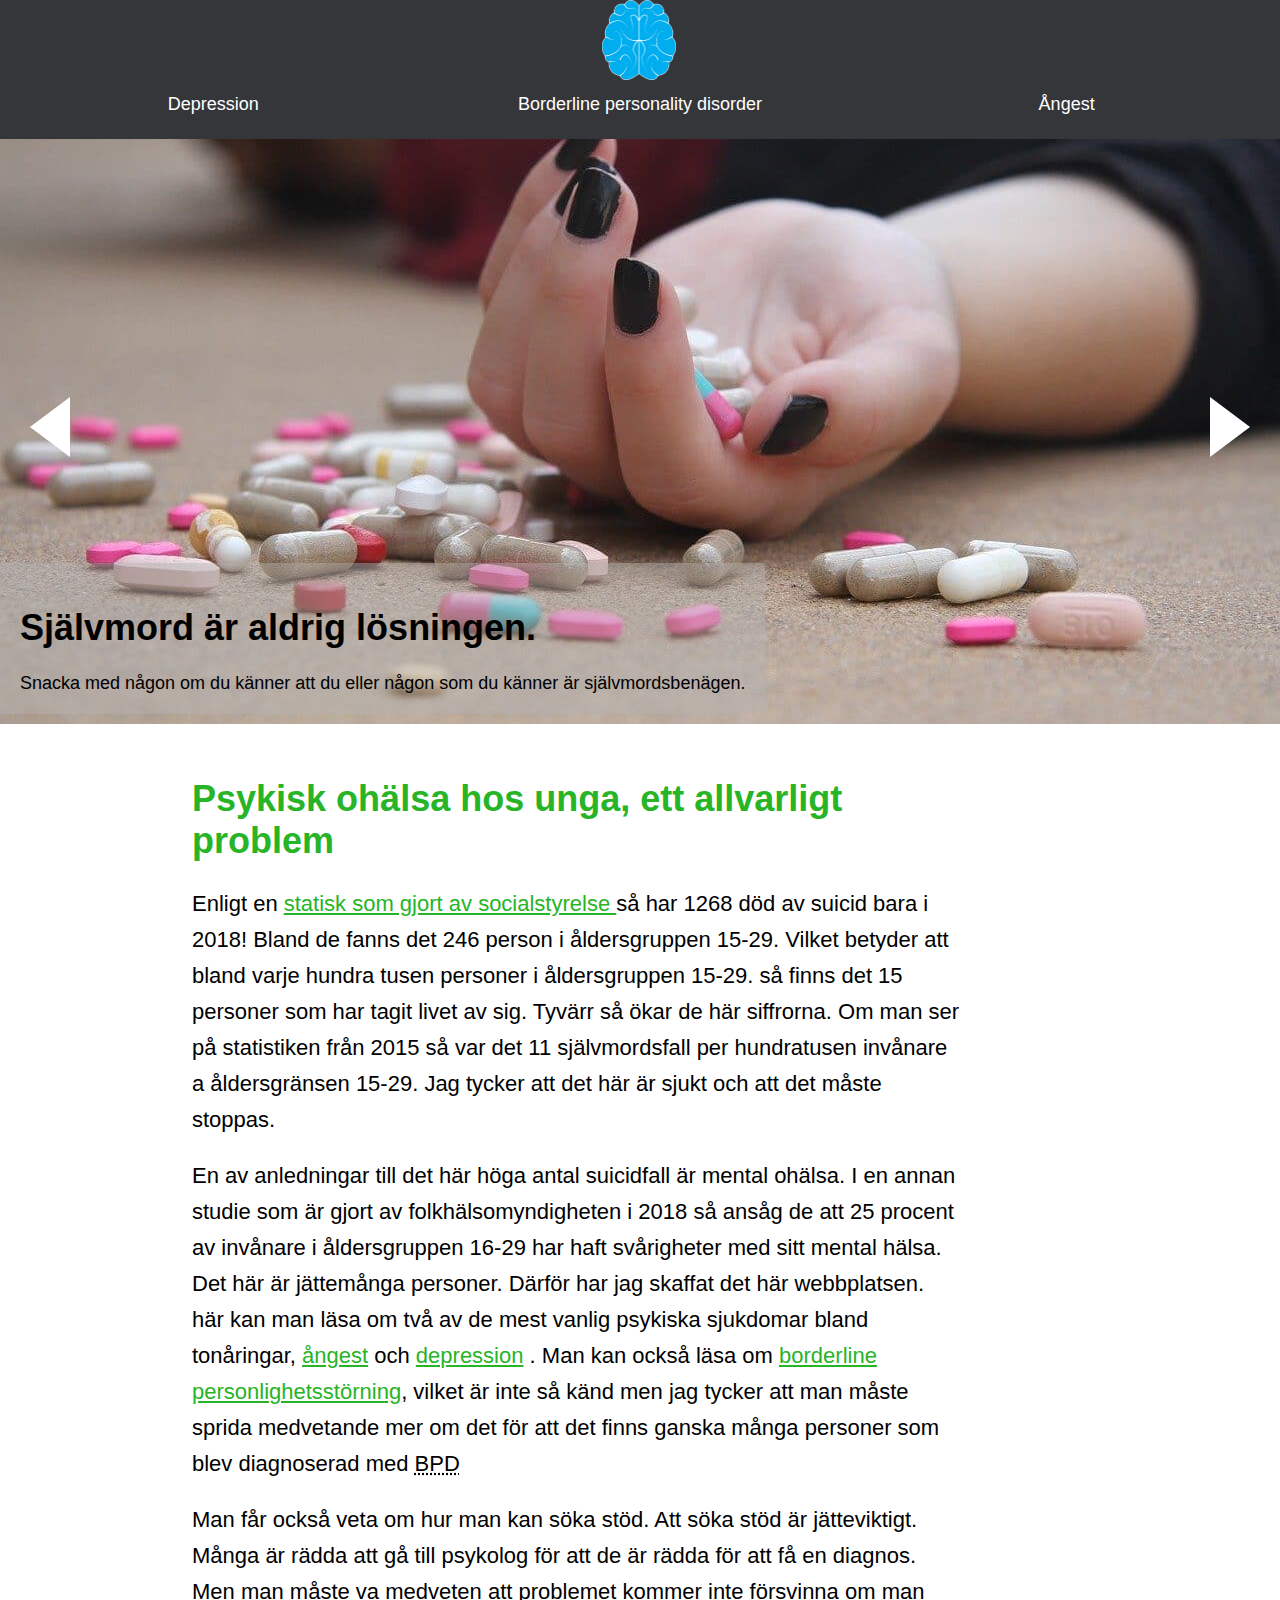
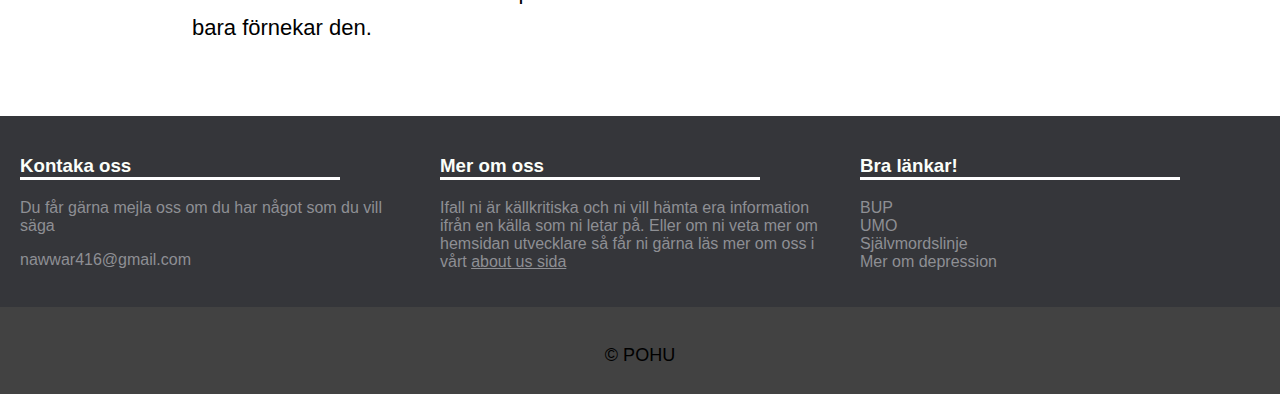
<file: index.html>
<!DOCTYPE html>
<html lang="sv">
<head>
    <meta charset="UTF-8">
    <meta name="viewport" content="width=device-width, initial-scale=1.0">
    <title>POHU</title>
    <link rel="stylesheet" href="css/global_template.css">
</head>
<body>
  <!-- HEAD -->
    <div class="logo">
      <a href="#"><img src="photos/logo.png" alt="logo" height="80"></a>
    </div>


  <!-- NAVBAR -->
  <nav class="navbar">
    <!-- Hur kan man få användern att inte kunna scrolla mer när hen är nära footern? -->
    <ul class="nav-list">
      <li class="nav-element dep"><a class="nav-link" href="html/dep.html">Depression </a></li>
      <li class="nav-element bpd"><a class="nav-link" href="html/bpd.html">Borderline personality disorder</a></li>
      <li class="nav-element anx"><a class="nav-link" href="html/anx.html">Ångest</a></li>
    </ul> 

    <div class="hamburgare">
      <div class="line1-hamburgare"></div>
      <div class="line2-hamburgare"></div>
      <div class="line3-hamburgare"></div>
    </div>

</nav>

<!-- HERO -->
  <div class="hero">
    <div class="slide-show-wrap">
      <div class="slide current">
        <div class="content">
          <h1>Självmord är aldrig lösningen.</h1>
          <span>Snacka med någon om du känner att du eller någon som du känner är självmordsbenägen.</span>
        </div>
      </div>

      

      <div class="slide">
        <div class="content">
          <h1>Det är okej att inte må okej</h1>
          <span>Kom ihåg att du är aldrig ensam</span>
        </div>
      </div>

      <div class="slide ">
        <div class="content">
          <h1>Ångest är obehagligt, men det är inte farligt</h1>
          <span>Dock ska den inte påverka dina vardagliga liv</span>
        </div>
      </div>

      <div class="slide">
        <div class="content">
          <h1>Ditt mående bör inte ändras så snabbt</h1>
          <span>Kanske det är dags att söka stöd</span>
        </div>
      </div>
    </div>

    

    <div id="arrow-left" class="arrow"></div>
    <div id="arrow-right" class="arrow"></div>

</div>


<!-- CONTENT -->
<div class="content-page home-page-content">
    <h1>Psykisk ohälsa hos unga, ett allvarligt problem</h1>
    <p>Enligt en <a href="https://www.folkhalsomyndigheten.se/suicidprevention/statistik-om-suicid/">statisk som gjort av socialstyrelse </a>  så har 1268 död av suicid bara  i 2018! Bland de fanns det 246 person i åldersgruppen 15-29. Vilket betyder att bland varje hundra tusen personer i åldersgruppen 15-29. så finns det 15 personer som har tagit livet av sig. Tyvärr så ökar de här siffrorna. Om man ser på statistiken från 2015 så var det 11 självmordsfall per hundratusen invånare a åldersgränsen  15-29. Jag tycker att det här är sjukt och att det måste stoppas. </p>
    <p>En av  anledningar till det här höga antal suicidfall är mental ohälsa. I en annan studie som är gjort av folkhälsomyndigheten i 2018 så ansåg de att 25 procent av invånare i åldersgruppen 16-29 har haft svårigheter med sitt mental hälsa. Det här är jättemånga personer. Därför har jag skaffat det här webbplatsen. här kan man läsa om två av de mest vanlig  psykiska sjukdomar bland tonåringar, <a href="html/anx.html" class="anx-link">ångest</a> och <a href="html/dep.html">depression</a> . Man kan också läsa om <a href="html/bpd.html" class="bpd-link">borderline personlighetsstörning</a>, vilket är inte så känd men jag tycker att man måste sprida medvetande mer om det för att det finns ganska många personer som blev diagnoserad med <abbr title="borderline personlighetsstörning">BPD</abbr></p>
    <p>Man får också veta om hur man kan söka stöd. Att söka stöd är jätteviktigt. Många är rädda att gå till psykolog för att de är rädda för att få en diagnos. Men man måste va medveten att problemet kommer inte försvinna om man bara förnekar den. </p>
</div>





 <!--  FOOTER -->
<footer>
  <div class="footer-content">
    <div class="footer-section contact-us">
      <h3>Kontaka oss</h3>
      <p>Du får gärna mejla  oss om du har något som du vill säga </p> 

      <p>nawwar416@gmail.com</p> 

    </div>

    <div class="footer-section more-about-us">
      <h3>Mer om oss</h3>
      <p>Ifall ni är källkritiska och ni vill hämta era information ifrån en källa som ni letar på. Eller om ni veta mer om hemsidan utvecklare
         så får ni gärna läs mer om oss i vårt <a href="html/about-me.html">about us sida</a></p>  
         <!--  Kolla upp om meningen är rätt formulerat och se till att gör om oss sidan och få länken att se snyggt ut -->
    </div>

    <div class="footer-section links">
       <h3>Bra länkar!</h3>
      <ul class="footer-links">
        <li><a href="https://www.bup.se/">BUP</a></li>
        <li><a href="https://www.umo.se/">UMO</a></li>
        <li><a href="https://mind.se/hitta-hjalp/sjalvmordslinjen/">Självmordslinje</a></li>
        <li><a href="https://www.1177.se/sjukdomar--besvar/psykiska-sjukdomar-och-besvar/depression/depression/">Mer om depression</a></li>
      </ul>
    </div>

  </div>
  <div class="footer-bottom"> 
    <div class="footer-copyright"> 

      <p>&copy; POHU</p>
    </div>
  </div>
</footer>  

<script src="javascript/app.js"></script>

</body>
</html>
</file>
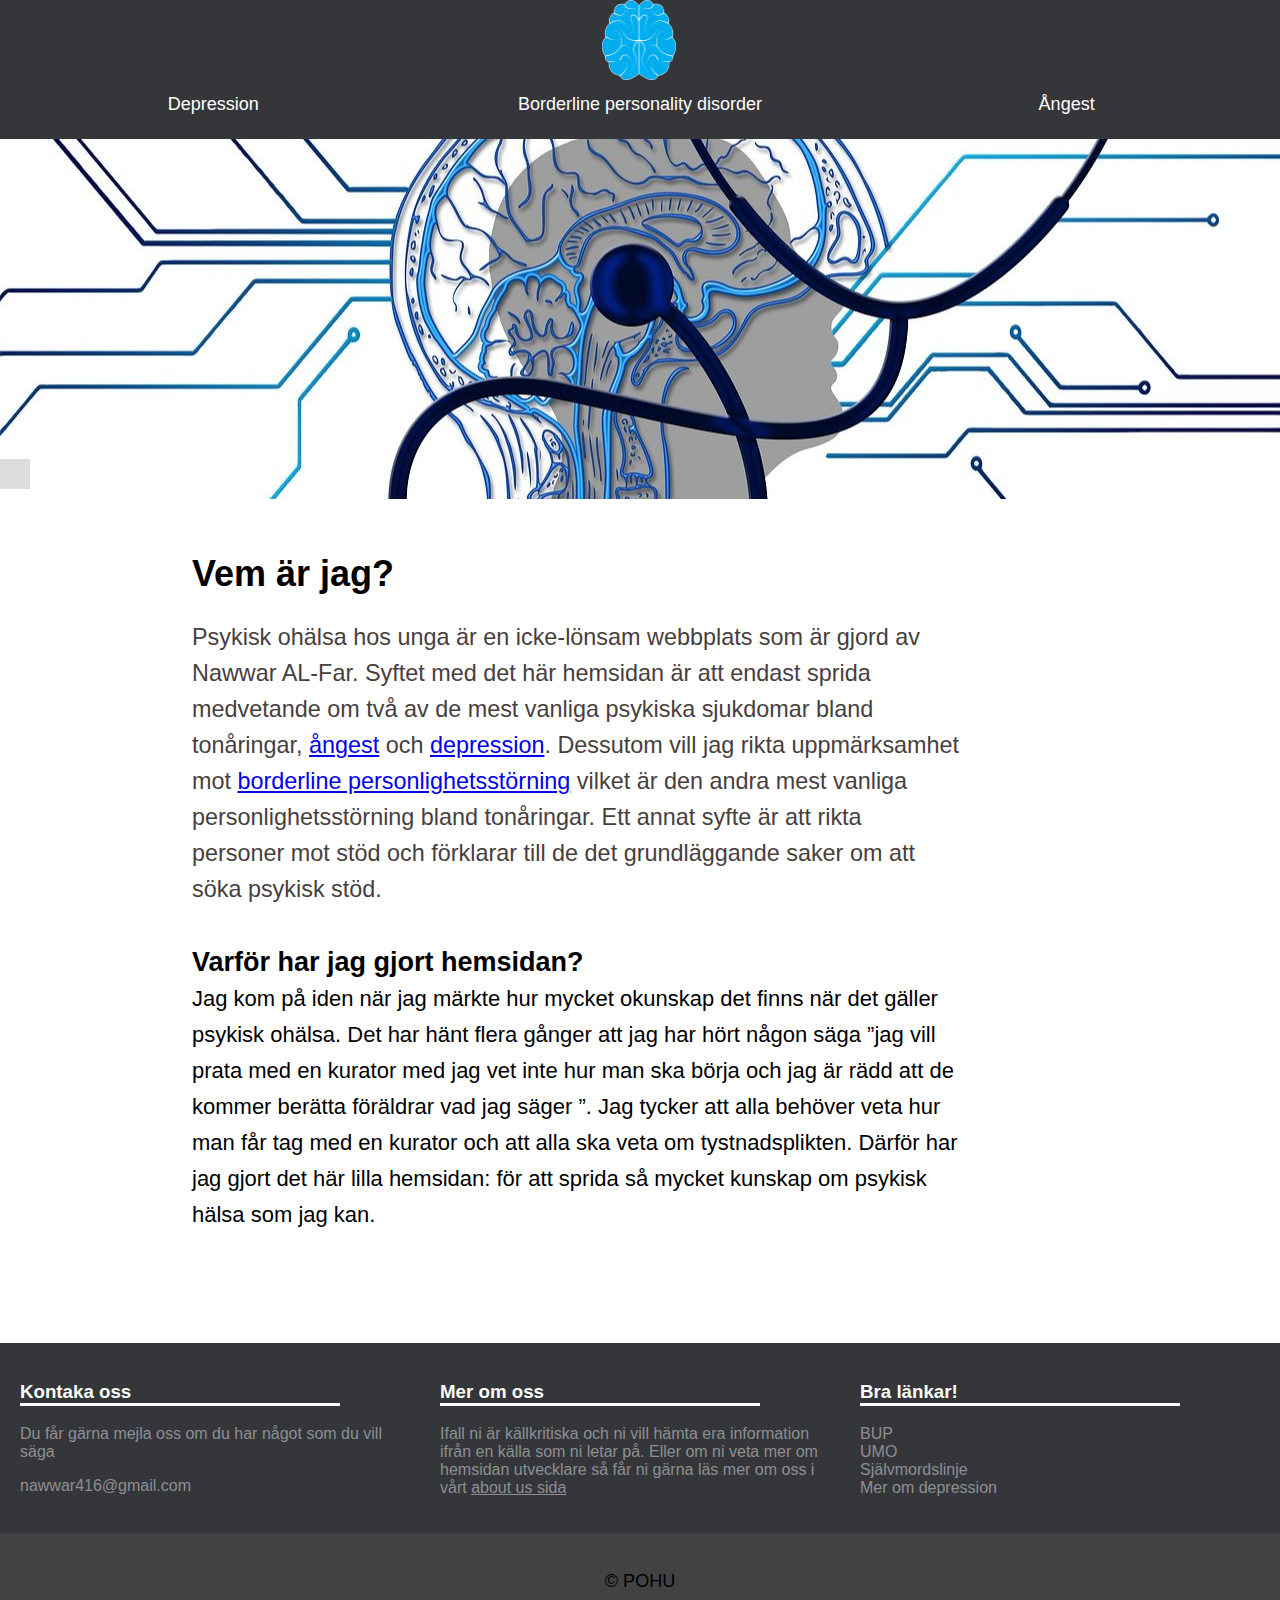
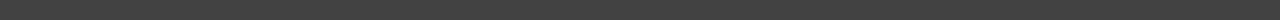
<file: html/about-me.html>
<!DOCTYPE html>
<html lang="sv">
<head>
    <meta charset="UTF-8">
    <meta name="viewport" content="width=device-width, initial-scale=1.0">
    <title>About me</title>
    <link rel="stylesheet" href="../css/global_template.css">
</head>
<body>
  <!-- HEAD -->
    <div class="logo">
      <a href="../index.html"><img src="../photos/logo.png" alt="logo" height="80"></a>
    </div>


  <!-- NAVBAR -->
  <nav class="navbar">
    <!-- Hur kan man få användern att inte kunna scrolla mer när hen är nära footern? -->
    <!-- Varför kan man inte se hela navbaren när skärmen är mindre? -->

    <ul class="nav-list">
      <li class="nav-element dep"><a class="nav-link" href="dep.html">Depression</a></li>
      <li class="nav-element bpd"><a class="nav-link" href="bpd.html">Borderline personality disorder</a></li>
      <li class="nav-element anx"><a class="nav-link" href="anx.html">Ångest</a></li>
    </ul> 

    <div class="hamburgare">
      <div class="line1-hamburgare"></div>
      <div class="line2-hamburgare"></div>
      <div class="line3-hamburgare"></div>
    </div>

</nav>

<div class="hero hero-about-me">
  <div class="hero_content hero_content_about_me">
  </div>
</div>

<!-- CONTENT -->
<div class="content-page ">
  <div class="content-part1  content-about-me">

    <!-- Ska jag ha en bild på mig? -->
    <h1>Vem är jag?</h1>
    <p>Psykisk ohälsa hos unga är en icke-lönsam webbplats som är gjord av Nawwar AL-Far. Syftet med det här hemsidan är att endast sprida medvetande om två av de mest vanliga psykiska sjukdomar bland tonåringar, <a href="anx.html">ångest</a> och <a href="dep.html">depression</a>. Dessutom vill jag rikta uppmärksamhet mot <a href="bpd.html">borderline personlighetsstörning</a>  vilket är den andra mest vanliga personlighetsstörning bland tonåringar. Ett annat syfte är att rikta personer mot stöd och förklarar till de det grundläggande saker om att söka psykisk stöd.</p>

    <h2>Varför har jag gjort hemsidan?</h2> <!--Skulle h1 passa bättre??-->
    <p>Jag kom på iden när jag märkte hur mycket okunskap det finns när det gäller psykisk ohälsa. Det har hänt flera gånger att jag har hört någon säga  <q>jag vill prata med en kurator med jag vet inte hur man ska börja och jag är rädd att de kommer berätta föräldrar vad jag säger </q>. Jag tycker att alla behöver veta hur man får tag med en kurator och att alla ska veta om tystnadsplikten. Därför har jag gjort det här lilla hemsidan: för att sprida så mycket kunskap om psykisk hälsa som jag kan.</p>  
  </div>

</div>

 <!--  FOOTER -->
<footer>
  <div class="footer-content">
    <div class="footer-section contact-us">
      <h3>Kontaka oss</h3>
      <p>Du får gärna mejla  oss om du har något som du vill säga </p> 

      <p>nawwar416@gmail.com</p> 
      
    </div>

    <div class="footer-section more-about-us">
      <h3>Mer om oss</h3>
      <p>Ifall ni är källkritiska och ni vill hämta era information ifrån en källa som ni letar på. Eller om ni veta mer om hemsidan utvecklare
         så får ni gärna läs mer om oss i vårt <a href="#">about us sida</a></p>  
         <!--  Kolla upp om meningen är rätt formulerat och se till att gör om oss sidan och få länken att se snyggt ut -->
  </div>

  <div class="footer-section links">
    <h3>Bra länkar!</h3>
    <ul class="footer-links">
        <li><a href="https://www.bup.se/">BUP</a></li>
        <li><a href="https://www.umo.se/">UMO</a></li>
        <li><a href="https://mind.se/hitta-hjalp/sjalvmordslinjen/">Självmordslinje</a></li>
        <li><a href="https://www.1177.se/sjukdomar--besvar/psykiska-sjukdomar-och-besvar/depression/depression/">Mer om depression</a></li>
    </ul>
  </div>

  </div>
  <div class="footer-bottom"> 
    <div class="footer-copyright"> 
      <p>&copy; POHU</p>
    </div>
  </div>
</footer>  

<script src="../javascript/app.js"></script>
</body>
</html>
</file>
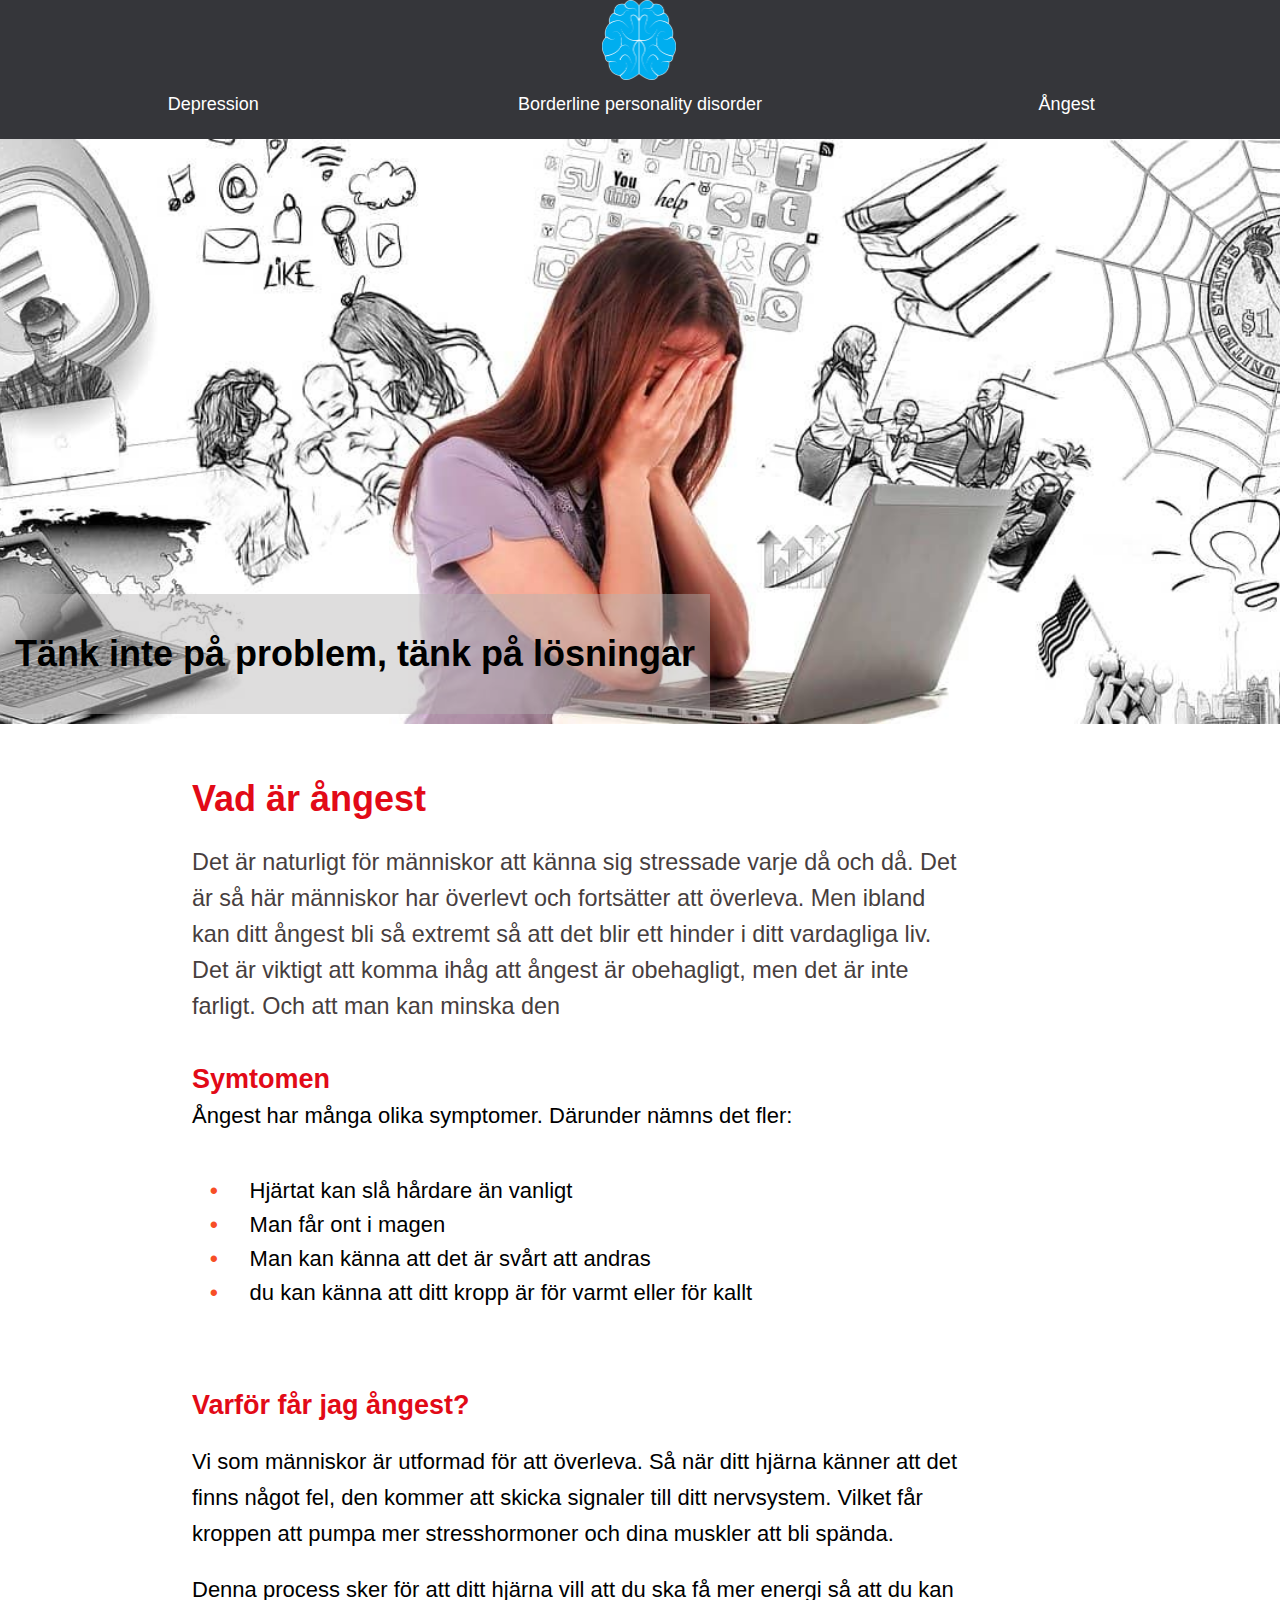
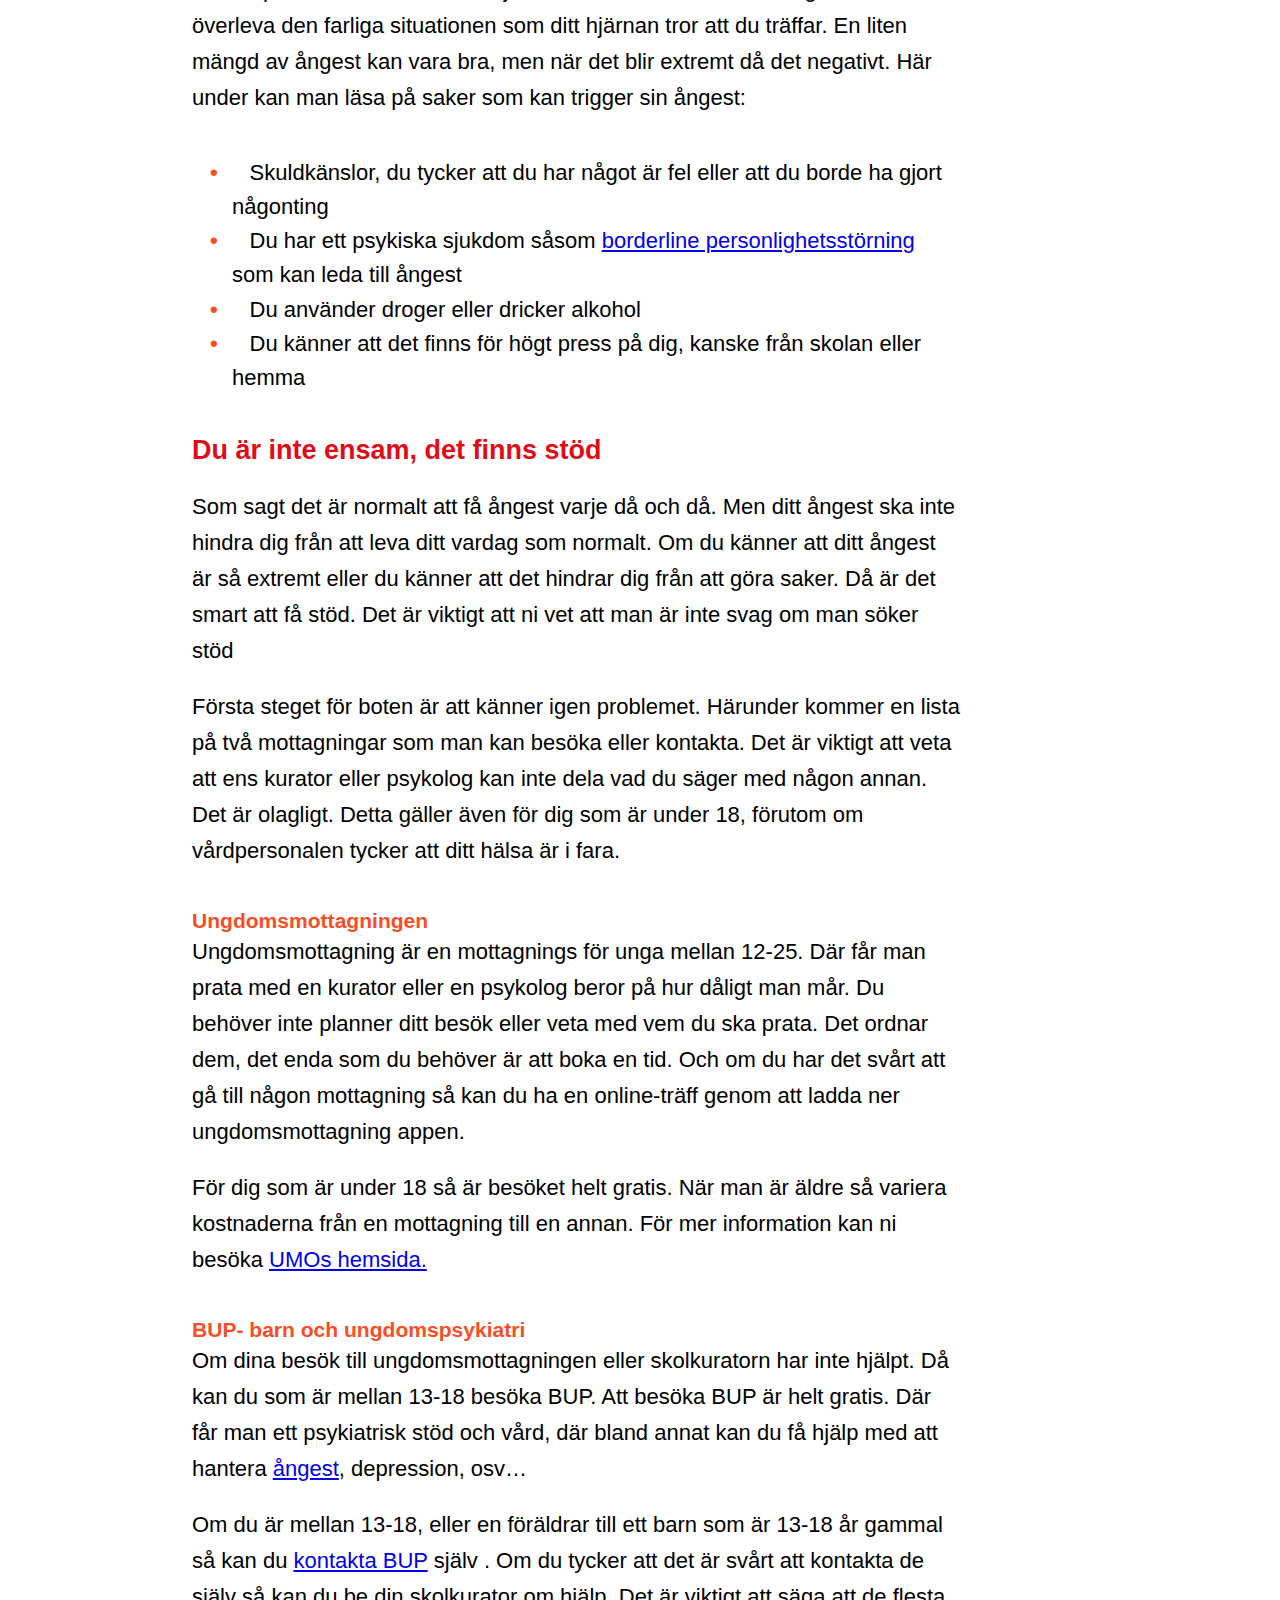
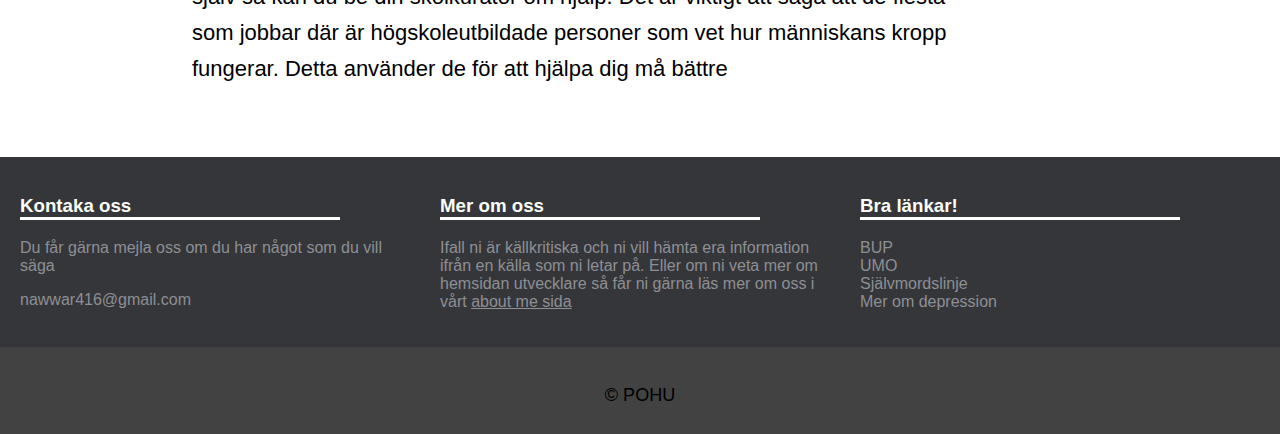
<file: html/anx.html>
<!DOCTYPE html>
<html lang="sv">
<head>
    <meta charset="UTF-8">
    <meta name="viewport" content="width=device-width, initial-scale=1.0">
    <title>Ångest</title>
    <link rel="stylesheet" href="../css/global_template.css">
</head>
<body>
  <!-- HEAD -->
    <div class="logo">
      <a href="../index.html"><img src="../photos/logo.png" alt="logo" height="80"></a>
    </div>


  <!-- NAVBAR -->
  <nav class="navbar">
    <!-- Hur kan man få användern att inte kunna scrolla mer när hen är nära footern? -->
    <!-- Varför kan man inte se hela navbaren när skärmen är mindre? -->

    <ul class="nav-list">
      <li class="nav-element dep"><a class="nav-link" href="dep.html">Depression</a></li>
      <li class="nav-element bpd"><a class="nav-link" href="bpd.html">Borderline personality disorder</a></li>
      <li class="nav-element anx"><a class="nav-link" href="anx.html">Ångest</a></li>
    </ul> 

    <div class="hamburgare">
      <div class="line1-hamburgare"></div>
      <div class="line2-hamburgare"></div>
      <div class="line3-hamburgare"></div>
    </div>

</nav>

  <!-- HERO -->
  <div class="hero hero-anx">
    <div class="hero_content">
        <h1>Tänk inte på problem, tänk på lösningar</h1>
    </div>
  </div>


 <!-- CONTENT -->
  <div class="content-page ">
    <div class="content-anx content-part1 content-part1-anx">
      <h1>Vad är ångest</h1>
      <p>Det är naturligt för människor att känna sig stressade varje då och då. Det är så här människor har överlevt och fortsätter att överleva. Men ibland kan ditt ångest bli så extremt så att det blir ett hinder i ditt vardagliga liv. Det är viktigt att komma ihåg att ångest är obehagligt, men det är inte farligt. Och att man kan minska den</p>

      <h2>Symtomen</h2>
      <p>Ångest har många olika symptomer. Därunder nämns det fler:</p>
      <ul>
        <li>Hjärtat kan slå hårdare än vanligt</li>
        <li>Man får ont i magen</li>
        <li>Man kan känna att det är svårt att andras</li>
        <li>du kan känna att ditt kropp är för varmt eller för kallt</li>
      </ul>
    </div>


    
    <div class="content-anx">
        <h2>Varför får jag ångest?</h2>
        <p>Vi som människor är utformad för att överleva. Så när ditt hjärna känner att det finns något fel, den kommer att skicka signaler till ditt nervsystem. Vilket får kroppen att pumpa mer stresshormoner och dina muskler att bli spända. </p>
        <p> Denna process sker för att ditt hjärna vill att du ska få mer energi så att du kan överleva den farliga situationen som ditt hjärnan tror att du träffar. En liten mängd av ångest kan vara bra, men när det blir extremt då det negativt. Här under kan man läsa på saker som kan trigger sin ångest:</p>

        <ul>
          <li>Skuldkänslor, du tycker att du har något är fel eller att du borde ha gjort någonting</li>
          <li>Du har ett psykiska sjukdom såsom <a href="bpd.html" class="bpd-link">borderline personlighetsstörning</a>  som kan leda till ångest </li>
          <li>Du använder droger eller dricker alkohol</li>
          <li>Du känner att det finns för högt press på dig, kanske från skolan eller hemma</li>
        </ul>
    </div>

  
    <div class="content-anx content-part3 content-part3-anx">
      <h2>Du är inte ensam, det finns stöd</h2> <!--Skulle h2 passa bättre??-->
      <p>Som sagt det är normalt att få ångest varje då och då. Men ditt ångest ska inte hindra dig från att leva ditt vardag som normalt. Om du känner att ditt ångest är så extremt eller du känner att det hindrar dig från att göra saker. Då är det smart att få stöd. Det är viktigt att ni vet att man är inte svag om man söker stöd  </p>      
      <p>Första steget för boten är att känner igen problemet. Härunder kommer en lista på två mottagningar som man kan besöka eller kontakta. Det är viktigt att veta att ens kurator eller psykolog kan inte dela vad du säger med någon annan. Det är olagligt. Detta gäller även för dig som är under 18, förutom om vårdpersonalen tycker att ditt hälsa är i fara.</p>

      <!-- Skulle en lista passa mer?? -->
      <h3>Ungdomsmottagningen</h3>
      <p>Ungdomsmottagning är en mottagnings för unga mellan 12-25. Där får man prata med en kurator eller en psykolog beror på hur dåligt man mår. Du behöver inte planner ditt besök eller veta med vem du ska prata. Det ordnar dem, det enda som du behöver är att boka en tid. Och om du har det svårt att gå till någon mottagning så kan du ha en online-träff genom att ladda ner ungdomsmottagning appen.</p>
      <p>För dig som är under 18 så är besöket helt gratis. När man är äldre så variera kostnaderna från en mottagning till en annan. För mer information kan ni besöka <a href="https://www.umo.se/att-ta-hjalp/ungdomsmottagningen/om-ungdomsmottagningen/">UMOs hemsida.</a></p>

      <h3>BUP- barn och ungdomspsykiatri</h3>
      <p>Om dina besök till ungdomsmottagningen eller skolkuratorn har inte hjälpt. Då kan du som är mellan 13-18 besöka BUP. Att besöka BUP är helt gratis. Där får man ett psykiatrisk stöd och vård, där bland annat kan du få hjälp med att hantera <a href="anx.html" class="anx-link">ångest</a>, depression, osv… </p>
      <p> Om du är mellan 13-18, eller en föräldrar till ett barn som är 13-18 år gammal så kan du <a href="https://www.bup.se/sv/Hitta-Mottagning/Bup-i-andra-landsting/">kontakta BUP</a> själv . Om du tycker att det är svårt att kontakta de själv så kan du be din skolkurator om hjälp. Det är viktigt att säga att de flesta som jobbar där är högskoleutbildade personer som vet hur människans kropp fungerar. Detta använder de för att hjälpa dig må bättre</p>

    </div>


  </div>
 <!--  FOOTER -->
<footer>
  <div class="footer-content">
    <div class="footer-section contact-us">
      <h3>Kontaka oss</h3>
      <p>Du får gärna mejla  oss om du har något som du vill säga </p> 

      <p>nawwar416@gmail.com</p> 

    </div>

    <div class="footer-section more-about-us">
      <h3>Mer om oss</h3>
      <p>Ifall ni är källkritiska och ni vill hämta era information ifrån en källa som ni letar på. Eller om ni veta mer om hemsidan utvecklare
         så får ni gärna läs mer om oss i vårt <a href="about-me.html">about me sida</a></p>  
         <!--  Kolla upp om meningen är rätt formulerat och se till att gör om oss sidan och få länken att se snyggt ut -->
  </div>

  <div class="footer-section links">
    <h3>Bra länkar!</h3>
    <ul class="footer-links">
        <li><a href="https://www.bup.se/">BUP</a></li>
        <li><a href="https://www.umo.se/">UMO</a></li>
        <li><a href="https://mind.se/hitta-hjalp/sjalvmordslinjen/">Självmordslinje</a></li>
        <li><a href="https://www.1177.se/sjukdomar--besvar/psykiska-sjukdomar-och-besvar/depression/depression/">Mer om depression</a></li>
    </ul>
  </div>

  </div>
  <div class="footer-bottom"> 
    <div class="footer-copyright"> 
      <p>&copy; POHU</p>
    </div>
  </div>
</footer>  

<script src="../javascript/app.js"></script>
</body>
</html>
</file>
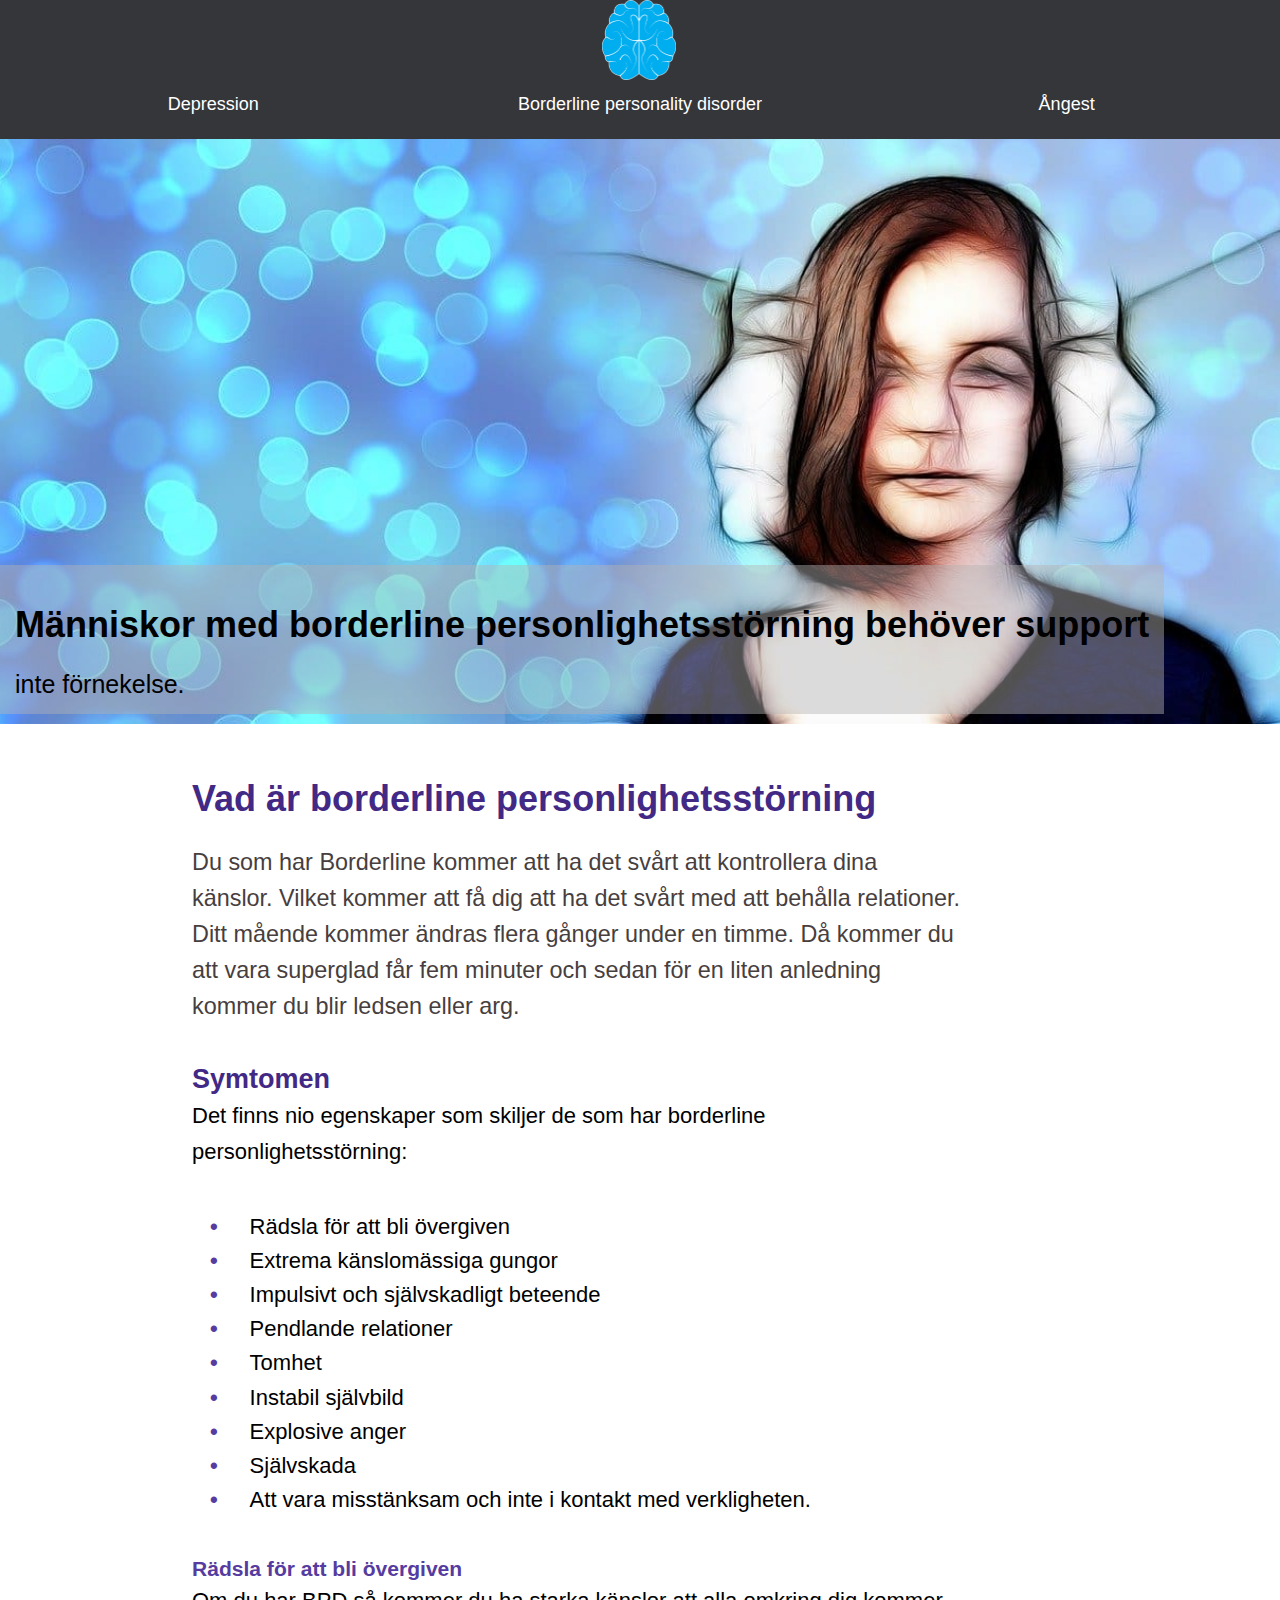
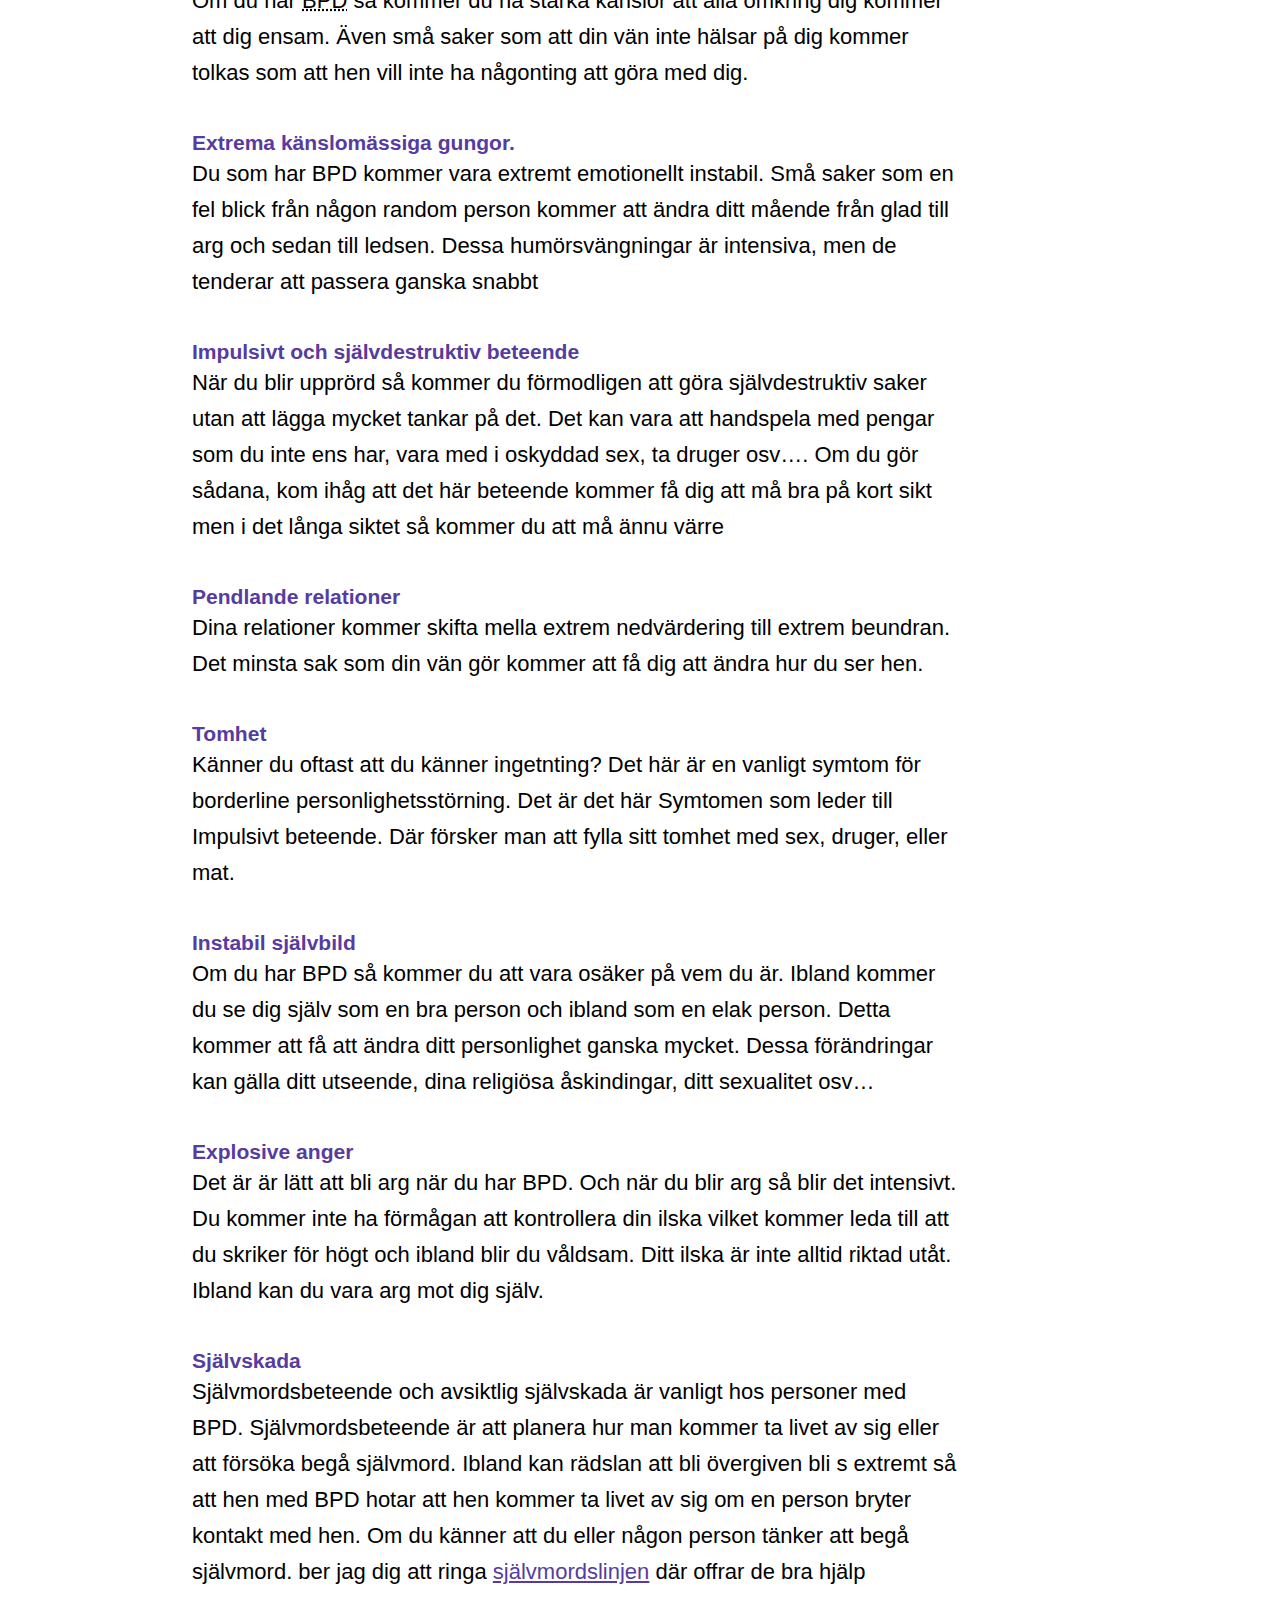
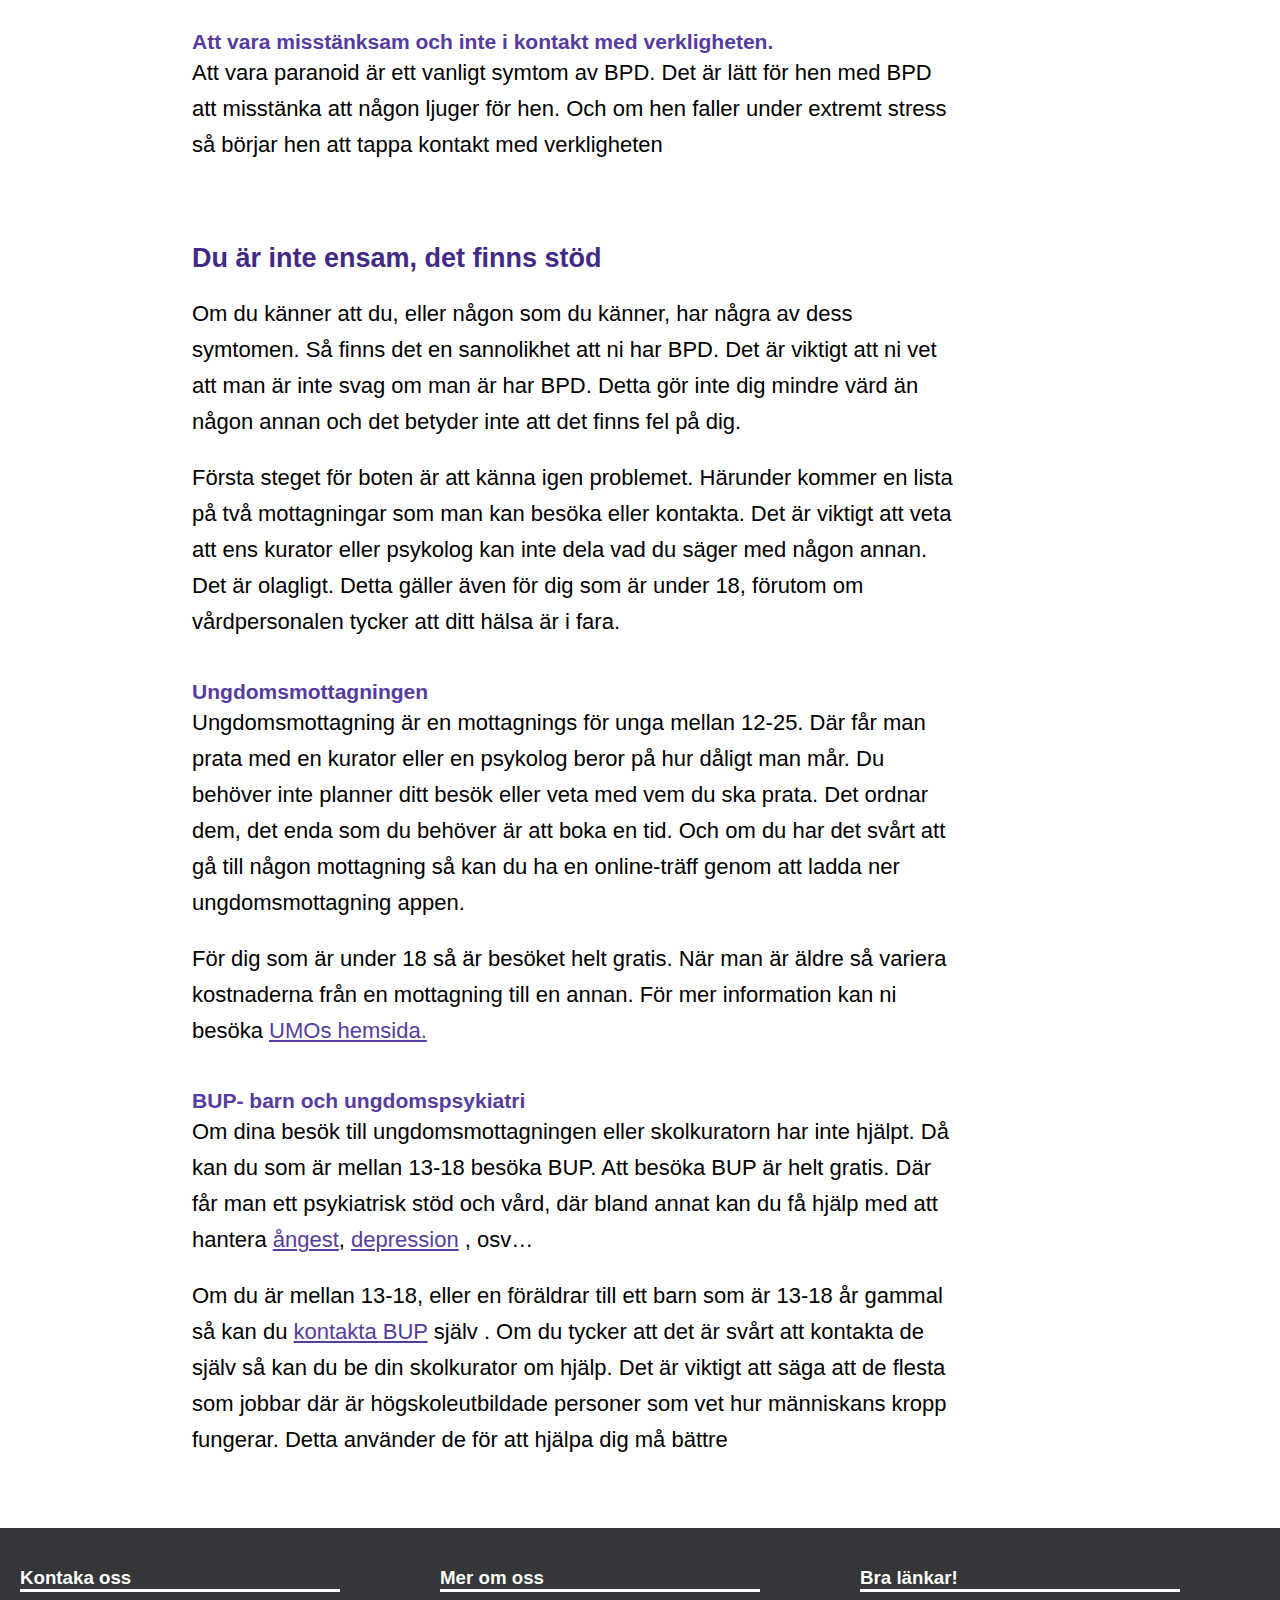
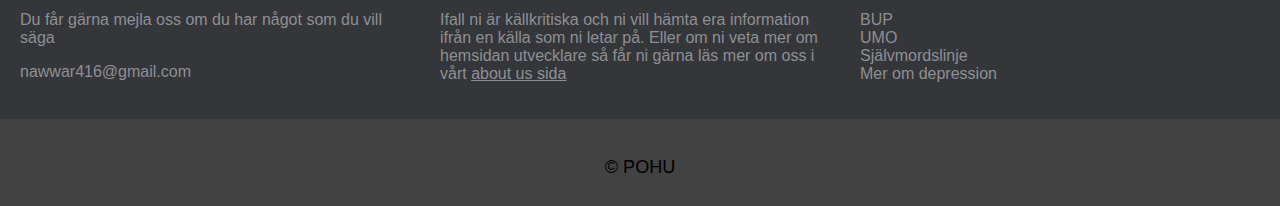
<file: html/bpd.html>
<!DOCTYPE html>
<html lang="sv">
<head>
    <meta charset="UTF-8">
    <meta name="viewport" content="width=device-width, initial-scale=1.0">
    <title>Borderline personlighetsstörning</title>
    <link rel="stylesheet" href="../css/global_template.css">
</head>
<body>
  <!-- HEAD -->
    <div class="logo">
      <a href="../index.html"><img src="../photos/logo.png" alt="logo" height="80"></a>
    </div>


  <!-- NAVBAR -->
  <nav class="navbar">
    <!-- Hur kan man få användern att inte kunna scrolla mer när hen är nära footern? -->
    <!-- Varför kan man inte se hela navbaren när skärmen är mindre? -->

    <ul class="nav-list">
      <li class="nav-element dep"><a class="nav-link" href="dep.html">Depression</a></li>
      <li class="nav-element bpd"><a class="nav-link" href="bpd.html">Borderline personality disorder</a></li>
      <li class="nav-element anx"><a class="nav-link" href="anx.html">Ångest</a></li>
    </ul> 

    <div class="hamburgare">
      <div class="line1-hamburgare"></div>
      <div class="line2-hamburgare"></div>
      <div class="line3-hamburgare"></div>
    </div>

</nav>

<div class="hero hero-bpd">
  <div class="hero_content">
      <h1>Människor med borderline personlighetsstörning behöver support</h1>
      <span>inte förnekelse.</span>
  </div>
</div>

<!-- CONTENT -->
<div class="content-page ">
  <div class="content-part1 content-part1-bpd content-bpd">
    <h1>Vad är borderline personlighetsstörning</h1>
    <p>Du som har Borderline kommer att ha det svårt att kontrollera dina känslor. Vilket kommer att få dig att ha det svårt med att behålla relationer. Ditt mående kommer ändras flera gånger under en timme. Då kommer du att vara superglad får fem minuter och sedan för en liten anledning kommer du blir ledsen eller arg. </p>
    <h2>Symtomen</h2>
    <p>Det finns nio egenskaper som skiljer de som har borderline personlighetsstörning:</p>
    <ul>
      <li>Rädsla för att bli övergiven</li>
      <li>Extrema känslomässiga gungor</li>
      <li>Impulsivt och självskadligt beteende</li>
      <li>Pendlande relationer</li>
      <li>Tomhet</li>
      <li>Instabil självbild</li>      
      <li>Explosive anger</li>
      <li>Självskada</li>
      <li>Att vara misstänksam och inte i kontakt med verkligheten.</li>
    </ul>

    <h3>Rädsla för att bli övergiven</h3>
    <p>Om du har <abbr title="Borderline personlighetsstörning">BPD</abbr> så kommer du ha starka känslor att alla omkring dig kommer att dig ensam. Även små saker som att din vän inte hälsar på dig kommer tolkas som att hen vill inte ha någonting att göra med dig. </p>

    <h3>Extrema känslomässiga gungor.</h3>
    <p>Du som har BPD kommer vara extremt emotionellt instabil. Små saker som en fel blick från någon random person kommer att ändra ditt mående från glad till arg och sedan till ledsen. Dessa humörsvängningar är intensiva, men de tenderar att passera ganska snabbt</p>

    <h3>Impulsivt och självdestruktiv beteende</h3>
    <p>När du blir upprörd så kommer du förmodligen att göra självdestruktiv saker utan att lägga mycket tankar på det. Det kan vara att handspela med pengar som du inte ens har, vara med i oskyddad sex, ta druger osv…. Om du gör sådana, kom ihåg att det här beteende kommer få dig att må bra på kort sikt men i det långa siktet så kommer du att må ännu värre</p>

    <h3>Pendlande relationer</h3>
    <p>Dina relationer kommer skifta mella extrem nedvärdering till extrem beundran. Det minsta sak som din vän gör kommer att få dig att ändra hur du ser hen.</p>
    
    <h3>Tomhet</h3>
    <p>Känner du oftast att du känner ingetnting? Det här är en vanligt symtom för borderline personlighetsstörning. Det är det här Symtomen som leder till Impulsivt beteende. Där försker man att fylla sitt tomhet med sex, druger, eller mat.</p>

    <h3>Instabil självbild</h3>
    <p>Om du har BPD så kommer du att vara osäker på vem du är. Ibland kommer du se dig själv som en bra person och ibland som en elak person. Detta kommer att få att ändra ditt personlighet ganska mycket. Dessa förändringar kan gälla ditt utseende, dina religiösa åskindingar, ditt sexualitet osv… </p>

    <h3>Explosive anger</h3>
    <p>Det är är lätt att bli arg när du har BPD. Och när du blir arg så blir det intensivt. Du kommer inte ha förmågan att kontrollera din ilska vilket kommer leda till att du skriker för högt och ibland blir du våldsam. Ditt ilska är inte alltid riktad utåt. Ibland kan du vara arg mot dig själv.</p>

    <h3>Självskada</h3>
    <p>Självmordsbeteende och avsiktlig självskada är vanligt hos personer med BPD.  Självmordsbeteende är att planera hur man kommer ta livet av sig eller att försöka begå självmord. Ibland kan rädslan att bli övergiven bli s extremt så att hen med BPD hotar att hen kommer ta livet av sig om en person bryter kontakt med hen. Om du känner att du eller någon person tänker att begå självmord. ber jag dig att ringa <a href="https://mind.se/hitta-hjalp/sjalvmordslinjen/">självmordslinjen</a> där offrar de bra hjälp</p>

    <h3>Att vara misstänksam och inte i kontakt med verkligheten.</h3>
    <p>Att vara paranoid är ett vanligt symtom av BPD. Det är lätt för hen med BPD att misstänka att någon ljuger för hen. Och om hen faller under extremt stress så börjar hen att tappa kontakt med verkligheten</p>

  </div>


  <div class="content-bpd">
    <h2>Du är inte ensam, det finns stöd</h2> <!--Skulle h1 passa bättre??-->
    <p>Om du känner att du, eller någon som du känner, har några av dess symtomen. Så finns det en sannolikhet att ni har BPD. Det är viktigt att ni vet att man är inte svag om man är har BPD. Detta gör inte dig mindre värd än någon annan och det betyder inte att det finns fel på dig.</p>
    <p>Första steget för boten är att känna igen problemet. Härunder kommer en lista på två mottagningar som man kan besöka eller kontakta. Det är viktigt att veta att ens kurator eller psykolog kan inte dela vad du säger med någon annan. Det är olagligt. Detta gäller även för dig som är under 18, förutom om vårdpersonalen tycker att ditt hälsa är i fara.</p>

    <!-- Skulle en lista passa mer?? -->
    <h3>Ungdomsmottagningen</h3>
    <p>Ungdomsmottagning är en mottagnings för unga mellan 12-25. Där får man prata med en kurator eller en psykolog beror på hur dåligt man mår. Du behöver inte planner ditt besök eller veta med vem du ska prata. Det ordnar dem, det enda som du behöver är att boka en tid. Och om du har det svårt att gå till någon mottagning så kan du ha en online-träff genom att ladda ner ungdomsmottagning appen.</p>
    <p>För dig som är under 18 så är besöket helt gratis. När man är äldre så variera kostnaderna från en mottagning till en annan. För mer information kan ni besöka <a href="https://www.umo.se/att-ta-hjalp/ungdomsmottagningen/om-ungdomsmottagningen/">UMOs hemsida.</a></p>

    <h3>BUP- barn och ungdomspsykiatri</h3>
    <p>Om dina besök till ungdomsmottagningen eller skolkuratorn har inte hjälpt. Då kan du som är mellan 13-18 besöka BUP. Att besöka BUP är helt gratis. Där får man ett psykiatrisk stöd och vård, där bland annat kan du få hjälp med att hantera <a href="anx.html" class="anx-link">ångest</a>, <a href="dep.html" class="dep-link">depression</a> , osv… </p>
    <p> Om du är mellan 13-18, eller en föräldrar till ett barn som är 13-18 år gammal så kan du <a href="https://www.bup.se/sv/Hitta-Mottagning/Bup-i-andra-landsting/">kontakta BUP</a> själv . Om du tycker att det är svårt att kontakta de själv så kan du be din skolkurator om hjälp. Det är viktigt att säga att de flesta som jobbar där är högskoleutbildade personer som vet hur människans kropp fungerar. Detta använder de för att hjälpa dig må bättre</p>

  </div>


</div>

 <!--  FOOTER -->
<footer>
  <div class="footer-content">
    <div class="footer-section contact-us">
      <h3>Kontaka oss</h3>
      <p>Du får gärna mejla  oss om du har något som du vill säga </p> 

      <p>nawwar416@gmail.com</p> 

    </div>

    <div class="footer-section more-about-us">
      <h3>Mer om oss</h3>
      <p>Ifall ni är källkritiska och ni vill hämta era information ifrån en källa som ni letar på. Eller om ni veta mer om hemsidan utvecklare
         så får ni gärna läs mer om oss i vårt <a href="about-me.html">about us sida</a></p>  
  </div>

  <div class="footer-section links">
    <h3>Bra länkar!</h3>
    <ul class="footer-links">
        <li><a href="https://www.bup.se/">BUP</a></li>
        <li><a href="https://www.umo.se/">UMO</a></li>
        <li><a href="https://mind.se/hitta-hjalp/sjalvmordslinjen/">Självmordslinje</a></li>
        <li><a href="https://www.1177.se/sjukdomar--besvar/psykiska-sjukdomar-och-besvar/depression/depression/">Mer om depression</a></li>
    </ul>
  </div>

  </div>
  <div class="footer-bottom"> 
    <div class="footer-copyright"> 
      <p>&copy; POHU</p>
    </div>
  </div>
</footer>  

<script src="../javascript/app.js"></script>
</body>
</html>
</file>
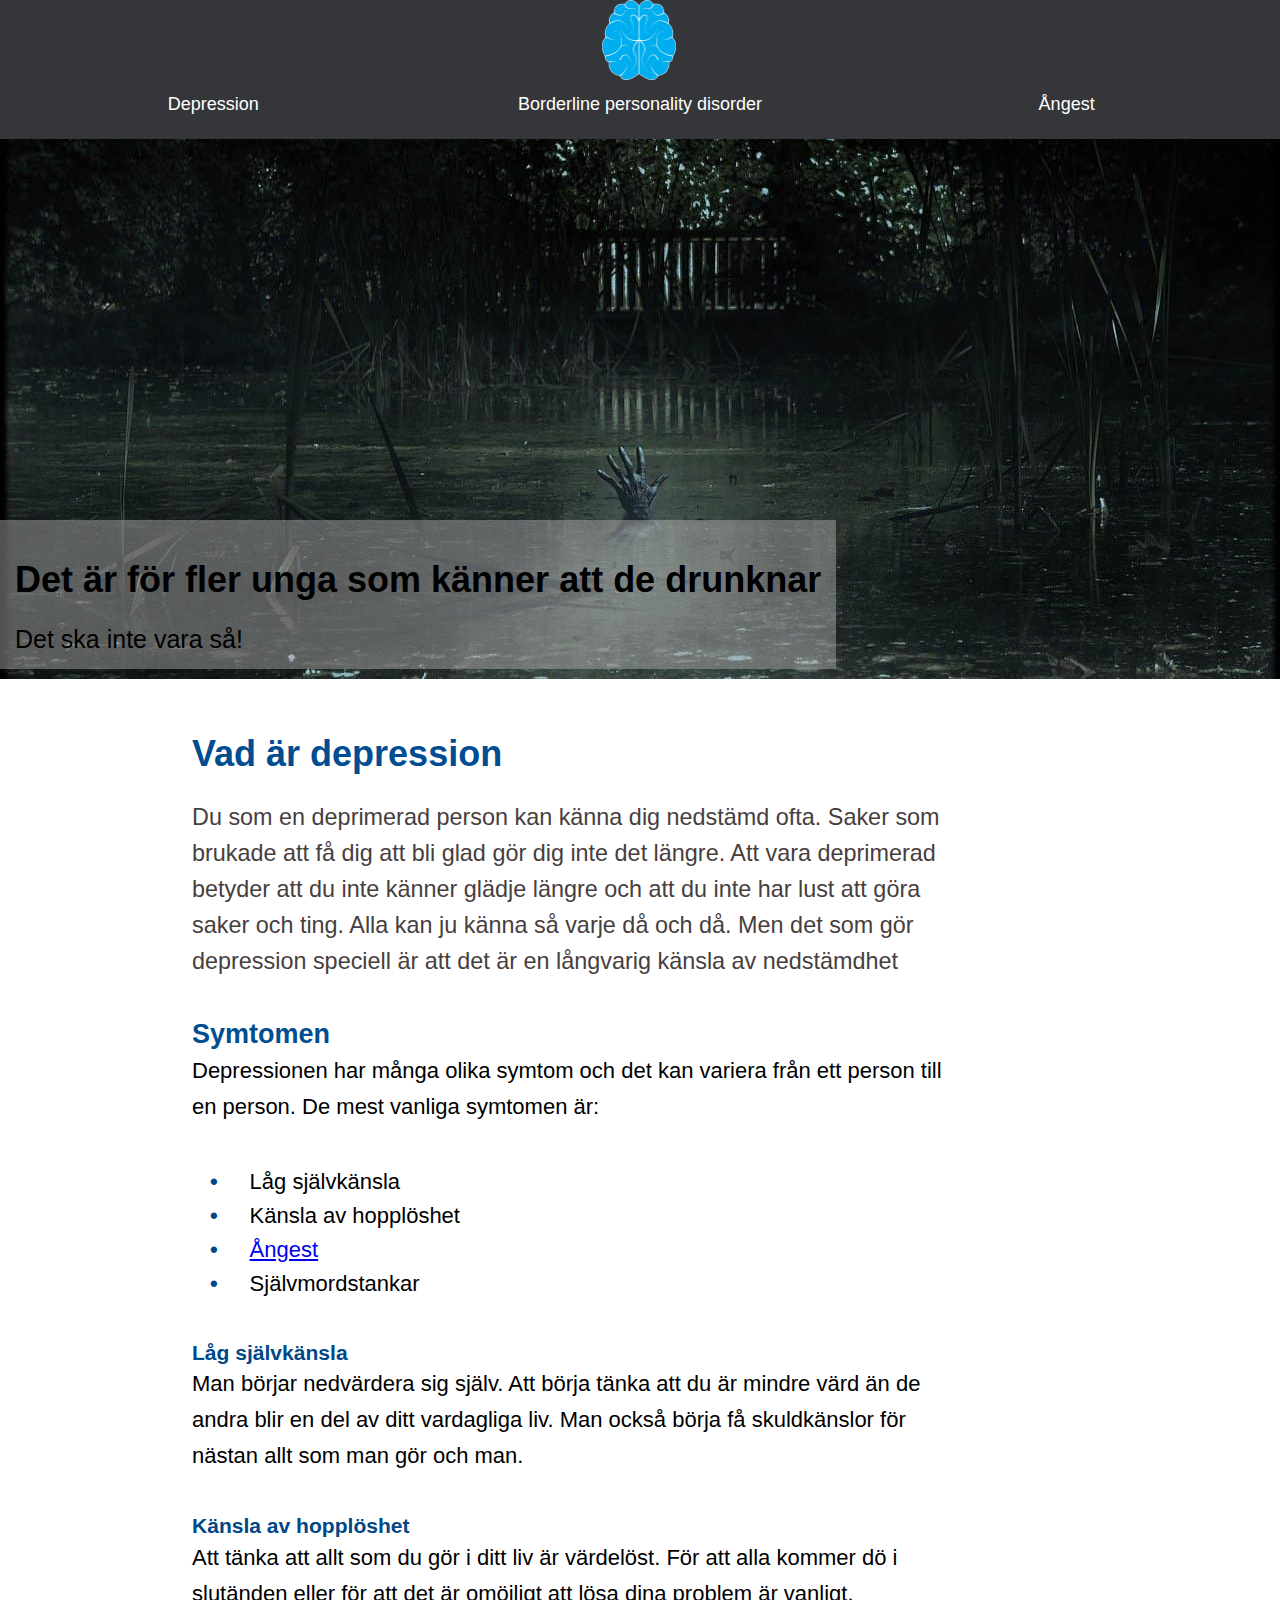
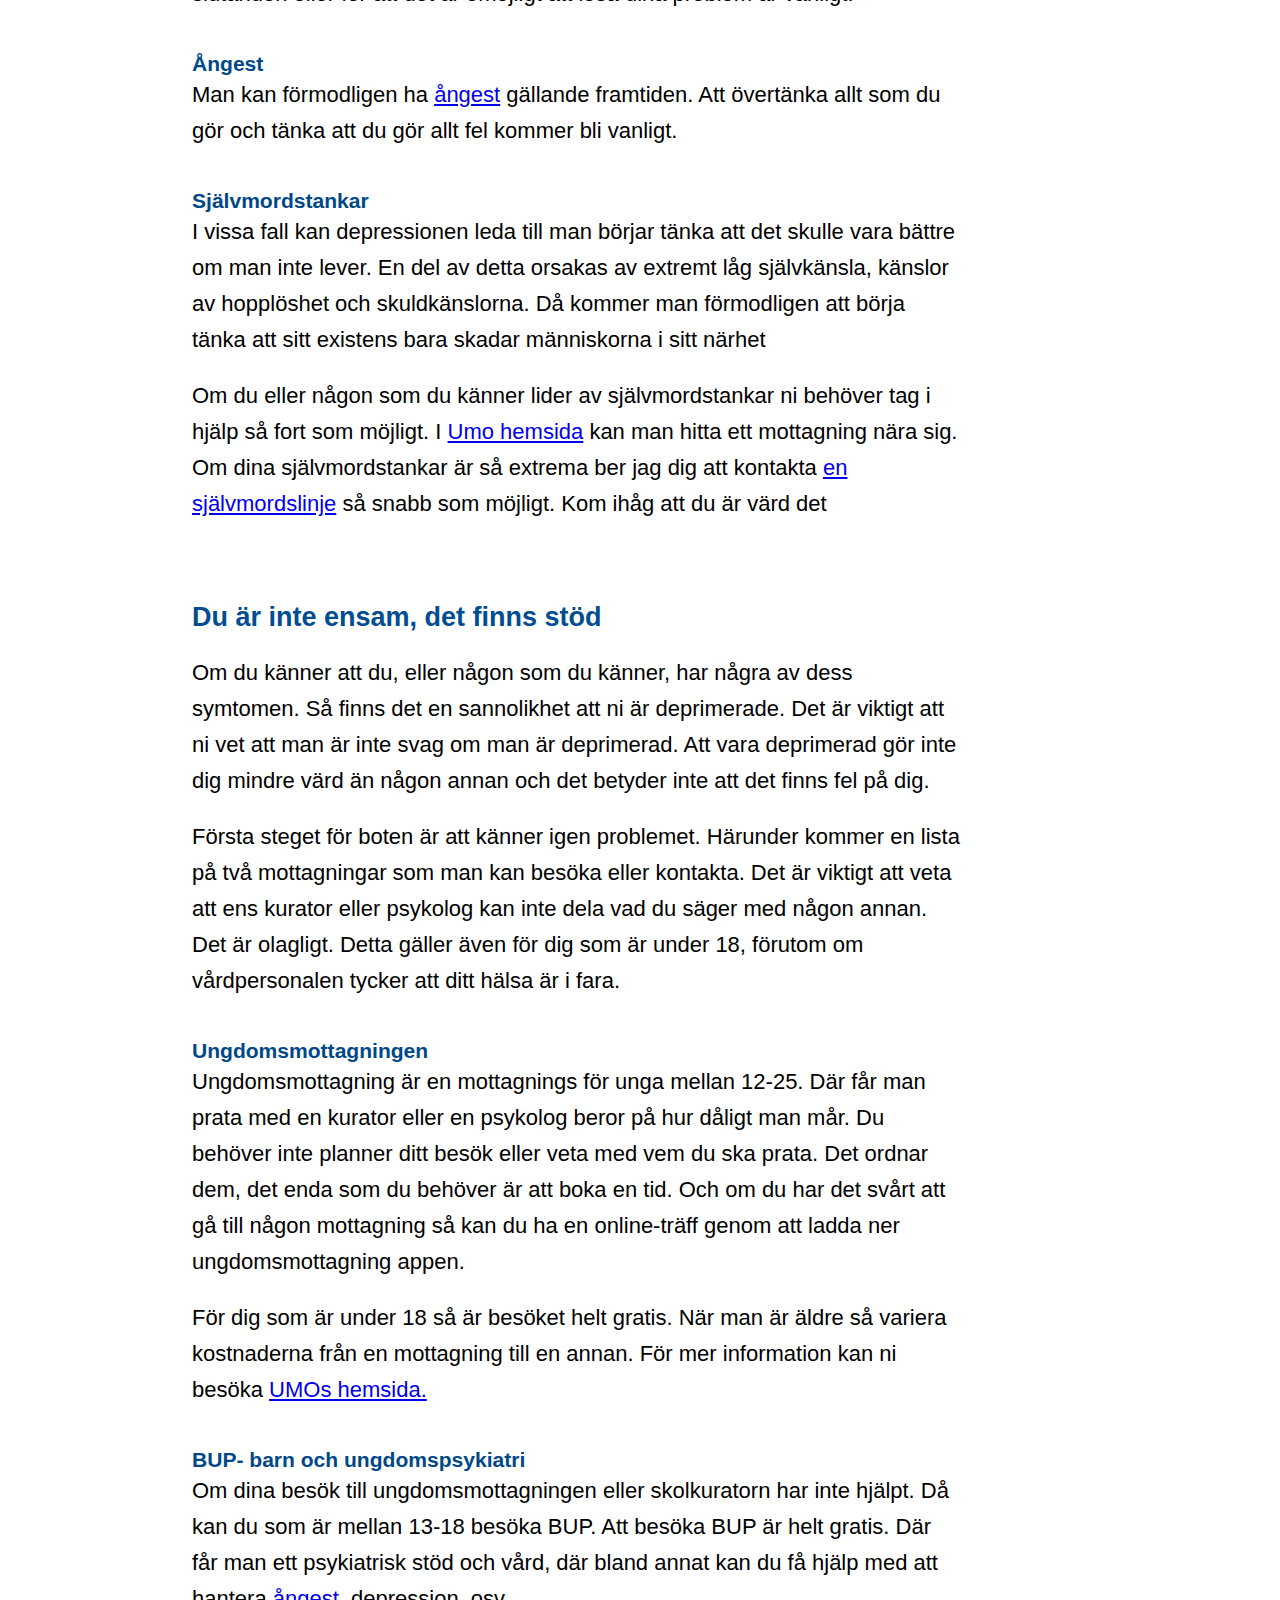
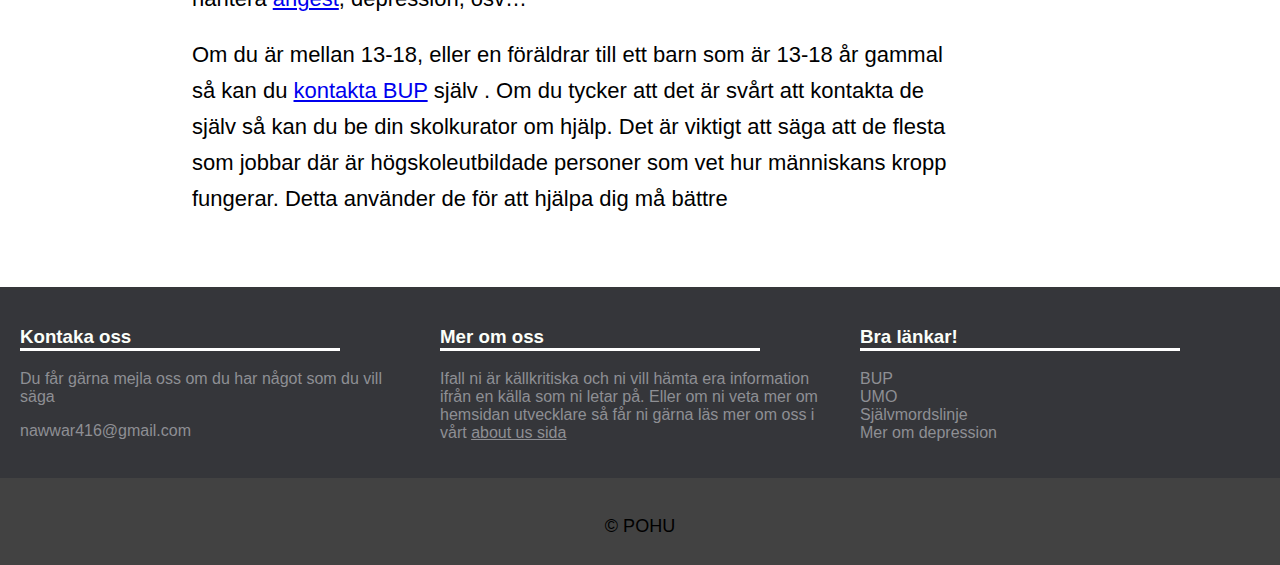
<file: html/dep.html>
<!DOCTYPE html>
<html lang="sv">
<head>
    <meta charset="UTF-8">
    <meta name="viewport" content="width=device-width, initial-scale=1.0">
    <title>Depression</title>
    <link rel="stylesheet" href="../css/global_template.css">
</head>
<body>
  <!-- HEAD -->
    <div class="logo">
      <a href="../index.html"><img src="../photos/logo.png" alt="logo" height="80"></a>
    </div>


  <!-- NAVBAR -->
  <nav class="navbar">
    <!-- Hur kan man få användern att inte kunna scrolla mer när hen är nära footern? -->
    <!-- Varför kan man inte se hela navbaren när skärmen är mindre? -->

    <ul class="nav-list">
      <li class="nav-element dep"><a class="nav-link" href="dep.html">Depression</a></li>
      <li class="nav-element bpd"><a class="nav-link" href="bpd.html">Borderline personality disorder</a></li>
      <li class="nav-element anx"><a class="nav-link" href="anx.html">Ångest</a></li>
    </ul> 

    <div class="hamburgare">
      <div class="line1-hamburgare"></div>
      <div class="line2-hamburgare"></div>
      <div class="line3-hamburgare"></div>
    </div>

</nav>

  <!-- HERO -->
  <div class="hero hero-dep">
    <div class="hero_content">
        <h1>Det är för fler unga som känner att de drunknar</h1>
        <span>Det ska inte vara så!</span>
    </div>
  </div>

  <!-- CONTENT  -->

<div class="content-page ">
    <div class="content-part1 content-dep">
      <h1>Vad är depression</h1>
      <p>Du som en deprimerad person kan känna dig nedstämd ofta. Saker som brukade att få dig att bli glad gör dig inte det längre. Att vara deprimerad betyder att du inte känner glädje längre och att du inte har lust att göra saker och ting. Alla kan ju känna så varje då och då. Men det som gör depression speciell är att det är en långvarig känsla av nedstämdhet</p>
      <h2>Symtomen</h2>
      <p>Depressionen har många olika symtom och det kan variera från ett person till en person. De mest vanliga symtomen är:</p>
      <ul>
        <li>Låg självkänsla</li>
        <li>Känsla av hopplöshet</li>
        <li><a href="anx.html" class="anx-link">Ångest</a></li>
        <li>Självmordstankar</li>
      </ul>

      <h3>Låg självkänsla</h3>
      <p>Man börjar nedvärdera sig själv. Att börja tänka att du är mindre värd än de andra blir en del av ditt vardagliga liv. Man också börja få skuldkänslor för nästan allt som man gör och man.</p>

      <h3>Känsla av hopplöshet</h3>
      <p>Att tänka att allt som du gör i ditt liv är värdelöst. För att alla kommer dö i slutänden eller för att det är omöjligt att lösa dina problem är vanligt. </p>

      <h3>Ångest</h3>
      <p>Man kan förmodligen ha <a href="anx.html" class="anx-link">ångest</a> gällande framtiden. Att övertänka allt som du gör och tänka att du gör allt fel kommer bli vanligt. </p>

      <h3>Självmordstankar</h3>
      <p>I vissa fall kan depressionen leda till man börjar tänka att det skulle vara bättre om man inte lever. En del av detta orsakas av extremt låg självkänsla, känslor av hopplöshet och skuldkänslorna. Då kommer man förmodligen att börja tänka att sitt existens bara skadar människorna i sitt närhet</p>
      <p>Om du eller någon som du känner lider av självmordstankar ni behöver tag i hjälp så fort som möjligt. I <a href="https://www.umo.se/hitta-mottagning/">Umo hemsida</a> kan man hitta ett mottagning nära sig. Om dina självmordstankar är så extrema ber jag dig att kontakta <a href="https://mind.se/hitta-hjalp/sjalvmordslinjen/">en självmordslinje</a>  så snabb som möjligt. Kom ihåg att du är värd det</p>



    </div>

    <div class="content-dep">
      <h2>Du är inte ensam, det finns stöd</h2> <!--Skulle h2 passa bättre??-->
      <p>Om du känner att du, eller någon som du känner, har några av dess symtomen. Så finns det en sannolikhet att ni är deprimerade. Det är viktigt att ni vet att man är inte svag om man är deprimerad. Att vara deprimerad gör inte dig mindre värd än någon annan och det betyder inte att det finns fel på dig.</p>
      <p>Första steget för boten är att känner igen problemet. Härunder kommer en lista på två mottagningar som man kan besöka eller kontakta. Det är viktigt att veta att ens kurator eller psykolog kan inte dela vad du säger med någon annan. Det är olagligt. Detta gäller även för dig som är under 18, förutom om vårdpersonalen tycker att ditt hälsa är i fara.</p>

      <!-- Skulle en lista passa mer?? -->
      <h3>Ungdomsmottagningen</h3>
      <p>Ungdomsmottagning är en mottagnings för unga mellan 12-25. Där får man prata med en kurator eller en psykolog beror på hur dåligt man mår. Du behöver inte planner ditt besök eller veta med vem du ska prata. Det ordnar dem, det enda som du behöver är att boka en tid. Och om du har det svårt att gå till någon mottagning så kan du ha en online-träff genom att ladda ner ungdomsmottagning appen.</p>
      <p>För dig som är under 18 så är besöket helt gratis. När man är äldre så variera kostnaderna från en mottagning till en annan. För mer information kan ni besöka <a href="https://www.umo.se/att-ta-hjalp/ungdomsmottagningen/om-ungdomsmottagningen/">UMOs hemsida.</a></p>

      <h3>BUP- barn och ungdomspsykiatri</h3>
      <p>Om dina besök till ungdomsmottagningen eller skolkuratorn har inte hjälpt. Då kan du som är mellan 13-18 besöka BUP. Att besöka BUP är helt gratis. Där får man ett psykiatrisk stöd och vård, där bland annat kan du få hjälp med att hantera <a href="anx.html" class="anx-link">ångest</a>, depression, osv… </p>
      <p> Om du är mellan 13-18, eller en föräldrar till ett barn som är 13-18 år gammal så kan du <a href="https://www.bup.se/sv/Hitta-Mottagning/Bup-i-andra-landsting/">kontakta BUP</a> själv . Om du tycker att det är svårt att kontakta de själv så kan du be din skolkurator om hjälp. Det är viktigt att säga att de flesta som jobbar där är högskoleutbildade personer som vet hur människans kropp fungerar. Detta använder de för att hjälpa dig må bättre</p>

    </div>
</div>
  
 <!--  FOOTER -->
<footer>
  <div class="footer-content">
    <div class="footer-section contact-us">
      <h3>Kontaka oss</h3>
      <p>Du får gärna mejla  oss om du har något som du vill säga </p> 

      <p>nawwar416@gmail.com</p> 

    </div>

    <div class="footer-section more-about-us">
      <h3>Mer om oss</h3>
      <p>Ifall ni är källkritiska och ni vill hämta era information ifrån en källa som ni letar på. Eller om ni veta mer om hemsidan utvecklare
         så får ni gärna läs mer om oss i vårt <a href="about-me.html">about us sida</a></p>  
  </div>


  <div class="footer-section links">
        <h3>Bra länkar!</h3>
        <ul class="footer-links">
            <li><a href="https://www.bup.se/">BUP</a></li>
            <li><a href="https://www.umo.se/">UMO</a></li>
            <li><a href="https://mind.se/hitta-hjalp/sjalvmordslinjen/">Självmordslinje</a></li>
            <li><a href="https://www.1177.se/sjukdomar--besvar/psykiska-sjukdomar-och-besvar/depression/depression/">Mer om depression</a></li>
        </ul>
    </div>

  </div>
  <div class="footer-bottom"> 
    <div class="footer-copyright"> 
      <p>&copy; POHU</p>
    </div>
  </div>
</footer>  

<script src="../javascript/app.js"></script>
</body>
</html>
</file>
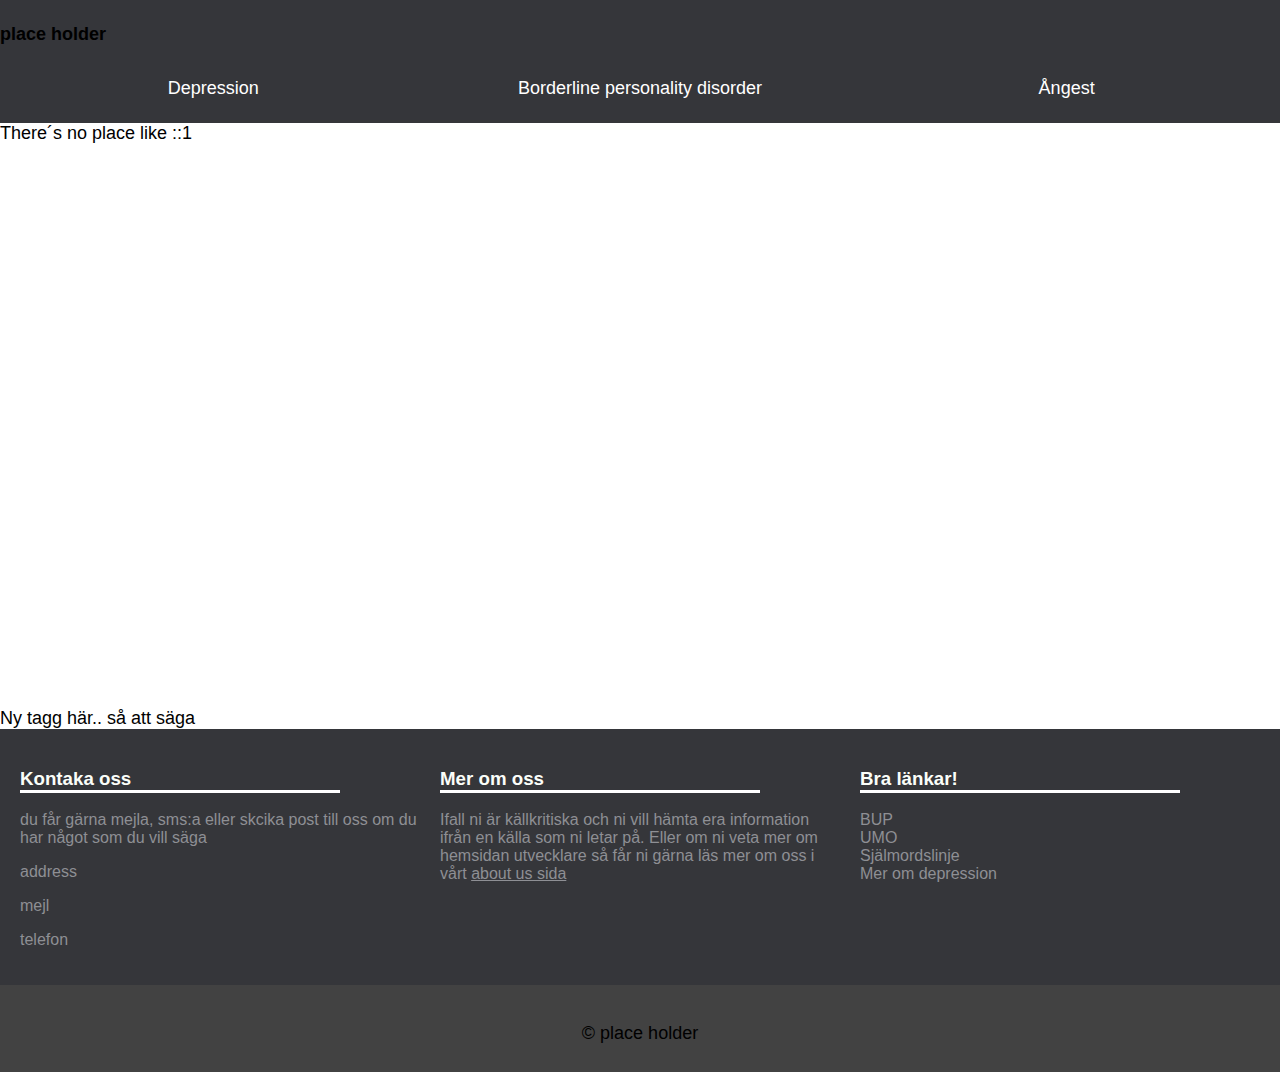
<file: html/global_template.html>
<!DOCTYPE html>
<html lang="sv">
<head>
    <meta charset="UTF-8">
    <meta name="viewport" content="width=device-width, initial-scale=1.0">
    <title>Document</title>
    <link rel="stylesheet" href="../css/global_template.css">
</head>
<body>
  <!-- HEAD -->
    <div class="logo">
      <h4>place holder</h4>
    </div>

  <!-- NAVBAR -->
  <nav class="navbar">


    <ul class="nav-list">
      <li class="nav-element dep"><a class="nav-link" href="dep.html">Depression</a></li>
      <li class="nav-element bpd"><a class="nav-link" href="bpd.html">Borderline personality disorder</a></li>
      <li class="nav-element anx"><a class="nav-link" href="anx.html">Ångest</a></li>
    </ul> 

    <div class="hamburgare">
      <div class="line1-hamburgare"></div>
      <div class="line2-hamburgare"></div>
      <div class="line3-hamburgare"></div>
    </div>

</nav>

  <!-- HERO -->
  <div class="hero">
    <div class="hero__content">
      There´s no place like ::1
    </div>
  </div>


<div class="content">
    Ny tagg här.. så att säga
</div>

 <!--  FOOTER -->
<footer>
  <div class="footer-content">
    <div class="footer-section contact-us">
      <h3>Kontaka oss</h3>
      <p>du får gärna mejla, sms:a eller skcika post till oss om du har något som du vill säga </p> 

      <p>address</p>
      <p>mejl</p> 
      <p>telefon</p>
      
    </div>

    <div class="footer-section more-about-us">
      <h3>Mer om oss</h3>
      <p>Ifall ni är källkritiska och ni vill hämta era information ifrån en källa som ni letar på. Eller om ni veta mer om hemsidan utvecklare
         så får ni gärna läs mer om oss i vårt <a href="#">about us sida</a></p>  
  </div>

  <div class="footer-section links">
    <h3>Bra länkar!</h3>
    <ul class="footer-links">
        <li><a href="https://www.bup.se/">BUP</a></li>
        <li><a href="https://www.umo.se/">UMO</a></li>
        <li><a href="https://mind.se/hitta-hjalp/sjalvmordslinjen/">Själmordslinje</a></li>
        <li><a href="https://www.1177.se/sjukdomar--besvar/psykiska-sjukdomar-och-besvar/depression/depression/">Mer om depression</a></li>
    </ul>
  </div>

  </div>
  <div class="footer-bottom"> 
    <div class="footer-copyright"> 
      <p>&copy; place holder</p>
    </div>
  </div>
</footer>  

<script src="../javascript/app.js"></script>
</body>
</html>
</file>
<file: css/global_template.css>
:root {
    --color-white: #fff;
    --color-black: #000;
    --color-footer: #35363A;
    --color-bottom-footer: #424242;
    --color-footer-context: #8E8F94;
    --color-titles:#FBFEF9;
    --color-home-page-title: rgb(39, 180, 39);
    --color-nav-element: #fff;
    --color-bpd: #563ca0;
    --color-bpd-title:#422985;
    --color-dep: rgb(0, 72, 136);
    --color-dep-title: #004D91;
    --color-anx: #F74E26;
    --color-anx-title: #E20A17; 
    --color-textruta:  rgba(182, 179, 179, 0.45);
    --color-contnet-page-hero: rgb(71, 62, 62);
}

html {
    box-sizing: border-box;
    font-family: Arial, "Helvetica Neue", Helvetica, sans-serif;
    font-size: 112.5%;
}

*, *::before, *::after {
    box-sizing: inherit;
}


body{
    margin: 0;
    padding: 0;
    font-family: Arial, "Helvetica Neue", Helvetica, sans-serif;
    display: grid;
    grid-template-columns: 1fr;
    grid-auto-rows: repeat(auto-fit, minmax(450px, 1fr));
    grid-template-areas: 
    "head"
    "nav"
    "hero"
    "context"
    "footer";

    min-height: 100vh;
}
  

/*THE main GRID */    
nav{
    grid-area: nav;
}

.content{
    grid-area: context;

}

.hero{
    grid-area: hero;
}

.logo{
    grid-area: head;
}

footer{
    grid-area: footer;

}




/*HEAD*/
.logo{
    background-color: var(--color-footer);
}

.logo > a > img{
    margin-left: 47%;
}


                                            /* NAVBAR */
nav{
    background-color: var(--color-footer);
    min-height: 6vh;
    position: sticky;
    top: 0;
    z-index: 1;

}

nav::after{
    content: '';
    display: table;
    clear: both;
}



.nav-list {    
    display: grid;
    grid-template-columns: repeat(8, calc(100%/3));
    text-align: center;

    list-style-type: none;
    margin: 0;
    padding: 0;
}


.nav-link{
    color: var(--color-nav-element);
    text-decoration: none;
    display: block;
    padding: .5rem;    
}


.dep:hover{
    border-bottom: 4px var(--color-dep) solid;
}

.bpd:hover{
    border-bottom: 4px var(--color-bpd) solid;
}

.anx:hover{
    border-bottom: 4px var(--color-anx) solid;
}



.hamburgare div{
    width: 25px;
    height: 3px;
    background-color: white;
    margin: 5px;
    transition: all 0.5s ease;
}

.hamburgare{
    display: none;
}

.toggle .line1-hamburgare{
    transform: rotate(-45deg) translate(-5px, 6px);
}

.toggle .line2-hamburgare{
    opacity: 0;
}

.toggle .line3-hamburgare{
    transform: rotate(45deg) translate(-5px, -6px) ;
}


                                                    /*HERO*/


.hero{
    position: relative;
    overflow: hidden;
    height: 65vh;
}

.hero_content{
    color: var(--color-white);
    position: absolute;
    bottom: 20px;
    left: 27px;
}


.slide{
    top: 0;
    left: 0;
    width: 100%;
    height: 100%;
    position: absolute;
    opacity: 0;
    transition: opacity 0.4s ease-in-out;
}

.slide.current{
    opacity: 1;
}

.slide .content{
    position: absolute;
    background-color: var(--color-textruta);
    color: var(--color-black);
    opacity: 0;
    left: -500px;
    bottom: 10px;
    padding: 20px;
}

.slide.current .content{
    transform: translateX(500px);
    opacity: 1;
    transition: all 0.5s ease-in-out 0.3s;
}

.slide:first-child{
    background: url('../photos/suicide.jpg') no-repeat center center/cover;
}

.slide:nth-child(2){
    background: url('../photos/dep.jpg') no-repeat center center/cover;
}

.slide:nth-child(3){
    background: url('../photos/anx.jpg') no-repeat center center/cover; 
}

.slide:nth-child(4){
    background: url('../photos/bpd.jpg') no-repeat center center/cover; 
}




.arrow {
    cursor: pointer;
    position: absolute;
    top: 50%;
    margin-top: -35px;
    width: 0;
    height: 0;
    border-style: solid;
}

.arrow:hover{
    transition: all 0.3s;
    border-radius: 50%;
}


#arrow-left {
    border-width: 30px 40px 30px 0;
    border-color: transparent #fff transparent transparent;
    left: 0;
    margin-left: 30px;
  }
  
#arrow-right {
    border-width: 30px 0 30px 40px;
    border-color: transparent transparent transparent #fff;
    right: 0;
    margin-right: 30px;
}


/* HERO CONTENT */

.hero_content{
    position: absolute;
    background-color: var(--color-textruta);
    color: var(--color-black);
    bottom: 10px;
    left: 0px;
    padding: 15px;
}



.hero_content span{
    font-size: 25px;
}

/* DEP HERO  */

.hero-dep{
    background: url('../photos/dep-hero.jpg') no-repeat center center/cover; 
    height: 60vh;
}

/* ANX HERO */

.hero-anx{
    background: url('../photos/anx-hero.jpg') no-repeat center center/cover; 
}

/* BPD HERO */

.hero-bpd{
    background: url('../photos/bpd-page.jpg') no-repeat center center/cover; 
}

/*About me hero*/

.hero-about-me{
    background: url('../photos/about-me.jpg') no-repeat center center/cover;
    height: 40vh;
}




                                        /*content*/
                                        
.content-page{
    margin: 30px 25%  30px 15%;
}

.content-part1{
    margin-bottom: 80px;
}

.content-page  li:last-of-type{
    margin-bottom: 40px;
}
.content-part1 h1 + p{
    line-height: 2rem;
    font-size: 1.3rem;
    color: var(--color-contnet-page-hero);
    font-weight: 300;
}

.content-page ul{
    list-style: none;
    line-height: 1.9rem;
    font-size: 22px;
}

.content-page  p{
    margin-bottom: 40px;
    line-height: 2rem;
    font-size: 22px;
}

.content-page a:hover{
    color: var(--color-dep);
    font-style: italic;
}

 .content-page p ~ p{
    margin-top: -20px;
}


/* CONTENT DEP */

.content-dep h1, .content-dep h2{
    color: var(--color-dep-title);
}

.content-dep h3{
    color: var(--color-dep);
}

.content-dep li::before {
    content: "•"; 
    display: inline-block; 
    width: 2.2rem;
    margin-left: -1em;
    color: var(--color-dep);
    font-weight: bold;
}




/* CONTENT BPD */
.content-bpd h1, .content-bpd h2{
    color: var(--color-bpd-title);
}

.content-bpd h3{
    color: var(--color-bpd);
}

.content-bpd li::before {
    content: "•"; 
    display: inline-block; 
    width: 2.2rem;
    margin-left: -1em;
    color: var(--color-bpd);
    font-weight: bold;

}

.content-bpd a{
    color: var(--color-bpd);
}

.content-bpd a:hover{
    color: var(--color-bpd-title);
}

.content-part1-bpd a{
    color: var(--color-bpd);
}

.content-part1-bpd a:hover{
    color: var(--color-bpd-title);
}
/* CONTENT ANX */

.content-anx h1, h2{
    color: var(--color-anx-title);
}

.content-anx h3{
    color: var(--color-anx);
}

.content-anx li::before {
    content: "•"; 
    display: inline-block; 
    width: 2.2rem;
    margin-left: -1em;
    color: var(--color-anx);
    font-weight: bold;
}




/* CONTENT HOME PAGE */
.home-page-content h1{
    color: var(--color-home-page-title);
}

.home-page-content a{
    color: var(--color-home-page-title);
}

a.anx-link:hover{
    color: var(--color-anx);
}

a.bpd-link:hover{
    color: var(--color-bpd);
}


/*Content about me*/

.content-about-me h2{
    color: var(--color-black);
}




            /*FOOTER*/

footer{                 
    background-color: var(--color-footer);
    position: relative;

} 


.footer-content{    

    display: grid;
    grid-template-columns: repeat(3, 1fr);
    grid-gap: 20px;
    padding: 20px;
}

.footer-section > h3{
    color: var(--color-titles);
    width: 80%;
    border-bottom: 3px solid var(--color-white);
}

.footer-section{
    color: var(--color-footer-context);
    font-size: 16px;
}

.footer-section a{
    text-decoration: none;
    color: var(--color-footer-context);
}

.footer-section a:hover{
    text-decoration: underline;
    font-style: italic;    
}

.more-about-us a{
    text-decoration: underline;
}


.footer-content .contact-us > p{
    text-align: left;
} 


.footer-links{
    list-style-type: none;
    padding: 0;
    margin: 0;
}

.footer-bottom{
    background-color: var(--color-bottom-footer);
    text-align: center;
}

.footer-copyright {
    padding-top: 20px;
    padding-bottom: 10px;
}


/* BREAKPOINTS */

/* mobil */

@media screen and (max-width: 768px){
    body{
        overflow-x: hidden;
    }

    /* NAV */
    nav{
        height: 100%;
        text-align: center;
    }

    .nav-list {       /*varför kan man inte se hela navbaren?*/
        background-color: var(--color-footer);    
        position: absolute;
        left: 0px;
        height: 92vh;
        width: 100%;
        transform: translateX(100%);
        display: grid;
        grid-template-columns: 1fr;
        grid-template-rows: repeat(auto-fit, 1fr);
        transition: transform 0.5s ease-in;
        margin: 40px auto;

    }

    .nav-element{
        height: 40px;

        opacity: 0;
    }

    .hamburgare{
        display: block;
        cursor: pointer;
    }

    /* HERO */
    .slide .content {
        bottom: -300px;
        left: 0;
        width: 100%;
      }
    

      .slide.current .content {
        transform: translateY(-300px);
      }

    /* CONTENT */

    .content-page{
        margin: 35px 10%;    
    }

    .hero-dep{
        height: 60vh;
    }

    /*FOOTER*/
    .footer-content{
        grid-template-columns: 1fr;
    }

}

.nav-active{
    transform: translateX(0%);

}


/* ANIMATIONS*/

@keyframes navLinkFade{
    from{
        opacity: 0;
        transform: translateX(50px);
    }
    
    to{
        opacity: 1;
        transform: translateX(0px);
    }
}
</file>
